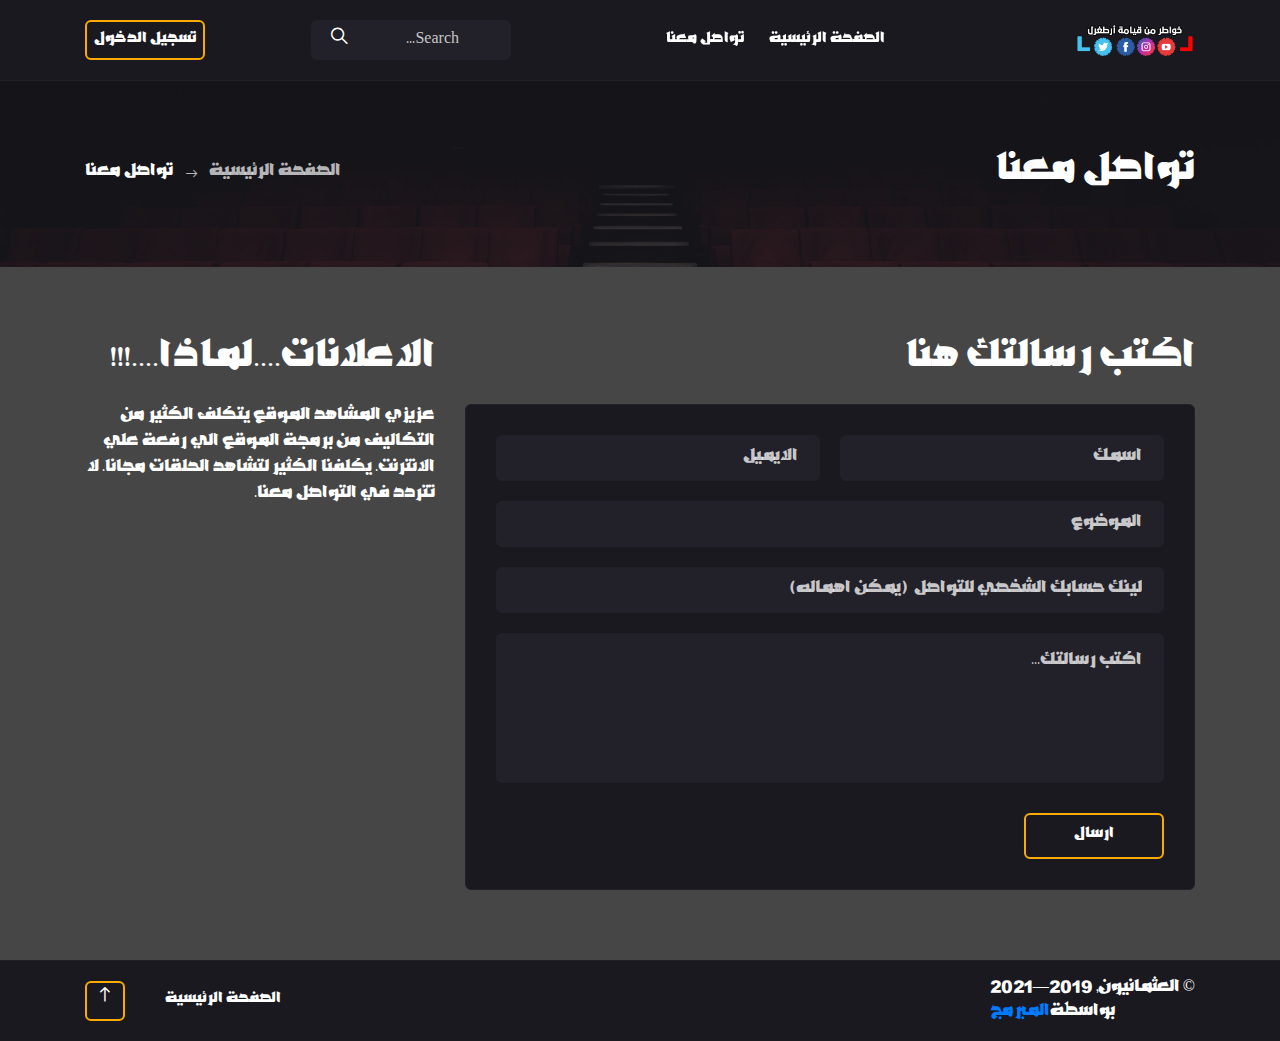
<file: contact-us/index.html>
<!DOCTYPE html>
<html lang="en" dir="rtl">

<!-- Mirrored from dmitryvolkov.me/demo/hotflix2.1/main/index.html by HTTrack Website Copier/3.x [XR&CO'2017], Wed, 25 Aug 2021 23:23:40 GMT -->

<!-- Mirrored from www.osmanlilarplus.com/contact-us/ by HTTrack Website Copier/3.x [XR&CO'2014], Fri, 15 Oct 2021 23:32:53 GMT -->
<!-- Added by HTTrack --><meta http-equiv="content-type" content="text/html;charset=utf-8" /><!-- /Added by HTTrack -->
<head>
	<meta name="description" content="العثمانيون:موقع مخصص لتغطية كامل حلقات المسلسلات العثمانية مثل  بربروس والمؤسس عثمان">
        <meta name="keywords">
	
<meta charset="utf-8">
<meta name="viewport" content="width=device-width, initial-scale=1, shrink-to-fit=no">

<!-- CSS -->
<link rel="stylesheet" href="../static/css/bootstrap-reboot.min.css">
<link rel="stylesheet" href="../static/css/bootstrap-grid.min.css">
<link rel="stylesheet" href="../static/css/owl.carousel.min.css">
<link rel="stylesheet" href="../static/css/jquery.mCustomScrollbar.min.css">
<link rel="stylesheet" href="../static/css/nouislider.min.css">
<link rel="stylesheet" href="../static/css/ionicons.min.css">
<link rel="stylesheet" href="../static/css/magnific-popup.css">
<link rel="stylesheet" href="../static/css/plyr.css">
<link rel="stylesheet" href="../static/css/photoswipe.css">
<link rel="stylesheet" href="../static/css/default-skin.css">
<link rel="stylesheet" href="../static/css/main.css">

	<!-- Favicons -->
<link rel="icon" type="image/png" href="../static/icon/favicon-32x32.jpg" sizes="32x32">
<link rel="apple-touch-icon" href="../static/icon/favicon-32x32.jpg">

<meta name="keywords" content="">
<meta name="author" content="Dmitry Volkov">

    <title>تواصل معنا</title>
</head>

<body class="body">
	
<!-- header -->
<header class="header">
    <div class="container">
        <div class="row">
            <div class="col-12">
                <div class="header__content">
                    <!-- header logo -->
                    <a href="../index.html" class="header__logo">
                        <img src="../static/img/logo.png" alt="العثمانيون">
                    </a>
                    <!-- end header logo -->
                    <!-- header nav -->
                    <ul class="header__nav">
                        <li class="header__nav-item">
                            <a href="../index.html" class="header__nav-link">الصفحة الرئيسية</a>
                        </li>
			<li class="header__nav-item mr-4">
                            <a href="index.html" class="header__nav-link">تواصل معنا</a>
                        </li>
                        <!-- dropdown -->
                        
                        <!-- end dropdown -->
                        
                    </ul>
                    <!-- end header nav -->

                    <!-- header auth -->
                    <div class="header__auth">
                        <form action="https://www.osmanlilarplus.com/search/" method="GET" class="header__search">
                            <input name="search" class="header__search-input" type="text" placeholder="Search...">
                            <button class="header__search-button" type="submit">
                                <i class="icon ion-ios-search"></i>
                            </button>
                            <button class="header__search-close" type="submit">
                                <i class="icon ion-md-close"></i>
                            </button>
                        </form>

                        <button class="header__search-btn" type="button">
                            <i class="icon ion-ios-search"></i>
                        </button>
                        
                        <a href="../accounts/login/index.html" class="header__sign-in">
                            <i class="icon ion-ios-log-in"></i>
                            <span>تسجيل الدخول</span>
                        </a>
                        
                    </div>
                    <!-- end header auth -->

                    <!-- header menu btn -->
                    <button class="header__btn" type="button">
                        <span></span>
                        <span></span>
                        <span></span>
                    </button>
                    <!-- end header menu btn -->
                </div>
            </div>
        </div>
    </div>
</header>
<!-- end header -->


    
    
<!-- page title -->
<section class="section section--first section--bg" data-bg="../static/img/section/section.jpg">
    <div class="container">
        <div class="row">
            <div class="col-12">
                <div class="section__wrap">
                    <!-- section title -->
                    <h2 class="section__title">تواصل معنا</h2>
                    <!-- end section title -->

                    <!-- breadcrumb -->
                    <ul class="breadcrumb">
                        <li class="breadcrumb__item"><a href="../index.html">الصفحة الرئيسية</a></li>
                        <li class="breadcrumb__item breadcrumb__item--active">تواصل معنا</li>
                    </ul>
                    <!-- end breadcrumb -->
                </div>
            </div>
        </div>
    </div>
</section>
<!-- end page title -->

<!-- contacts -->
<section class="section">
    <div class="container">
        <div class="row">
            <div class="col-12 col-md-7 col-xl-8">
                <div class="row">
                    <!-- section title -->
                    <div class="col-12">
                        <h2 class="section__title section__title--mb">اكتب رسالتك هنا</h2>
                    </div>
                    <!-- end section title -->

                    <div class="col-12">
                        <form method="POST" class="form form--contacts">
                            <input type="hidden" name="csrfmiddlewaretoken" value="GMOcz2TI4EoFSwCU6uONYzZHkMfVaLOZGDeMcr8jbPtzde6ocOFsxpMEgfE1P86z">
                            <div class="row row--form">
                                <div class="col-12 col-xl-6">
                                    <input type="text" name="name" maxlength="250" class="form__input" placeholder="اسمك" required id="id_name">
                                </div>
                                <div class="col-12 col-xl-6">
                                    <input type="email" name="email" maxlength="250" class="form__input" placeholder="الايميل" required id="id_email">
                                </div>
                                <div class="col-12">
                                    <input type="text" name="subject" maxlength="250" class="form__input" placeholder="الموضوع" required id="id_subject">
                                </div>
                                <div class="col-12">
                                    <input type="url" name="url" maxlength="200" class="form__input" placeholder="لينك حسابك الشخصي للتواصل  (يمكن اهماله)" id="id_url">
                                </div>
                                <div class="col-12">
                                    <textarea name="message" cols="40" rows="10" class="form__textarea" placeholder="اكتب رسالتك..." required id="id_message">
</textarea>
                                </div>
                                <div class="col-12">
                                    <button type="submit" class="form__btn">ارسال</button>
                                </div>
                            </div>
                        </form>
                    </div>
                </div>
            </div>
	   <div class="col-12 col-md-5 col-xl-4">
                <div class="row">
                    <!-- section title -->
                    <div class="col-12">
                        <h2 class="section__title section__title--mb">الاعلانات....لماذا....!!!؟</h2>
                    </div>
                    <!-- end section title -->

                    <div class="col-12">
                        <p class="section__text" style="text-align: right;">
                            عزيزي المشاهد الموقع يتكلف الكثير من التكاليف من برمجة الموقع الي رفعة علي الانترنت.
                            يكلفنا الكثير لتشاهد الحلقات مجانا.
                            لا تتردد في التواصل معنا.
                        </p>
                    </div>
                </div>
            </div>
        </div>
    </div>
</section>
<!-- end contacts -->


	
<!-- footer -->
<footer class="footer">
    <div class="container">
        <div class="row">
            <div class="col-12">
                <div class="footer__content">

                    <span class="footer__copyright" style="color: #fff;">© العثمانيون, 2019—2021 <br>بواسطة<a href="#" target="_blank">المبرمج</a></span>

                    <nav class="footer__nav">
                        <a href="../index.html">الصفحة الرئيسية</a>
                    </nav>

                    <button class="footer__back" type="button">
                        <i class="icon ion-ios-arrow-round-up"></i>
                    </button>
                </div>
            </div>
        </div>
    </div>
</footer>
<!-- end footer -->
    
<!-- JS -->
<script src="../static/js/jquery-3.5.1.min.js"></script>
<script src="../static/js/bootstrap.bundle.min.js"></script>
<script src="../static/js/owl.carousel.min.js"></script>
<script src="../static/js/jquery.magnific-popup.min.js"></script>
<script src="../static/js/jquery.mousewheel.min.js"></script>
<script src="../static/js/jquery.mCustomScrollbar.min.js"></script>
<script src="../static/js/wNumb.js"></script>
<script src="../static/js/nouislider.min.js"></script>
<script src="../static/js/plyr.min.js"></script>
<script src="../static/js/photoswipe.min.js"></script>
<script src="../static/js/photoswipe-ui-default.min.js"></script>
<script src="../static/js/main.js"></script>
    <script>
        
        $( document ).ready(function(){
            
        
            
        });
    </script>
</body>

<!-- Mirrored from dmitryvolkov.me/demo/hotflix2.1/main/index.html by HTTrack Website Copier/3.x [XR&CO'2017], Wed, 25 Aug 2021 23:25:51 GMT -->

<!-- Mirrored from www.osmanlilarplus.com/contact-us/ by HTTrack Website Copier/3.x [XR&CO'2014], Fri, 15 Oct 2021 23:32:54 GMT -->
</html>
</file>
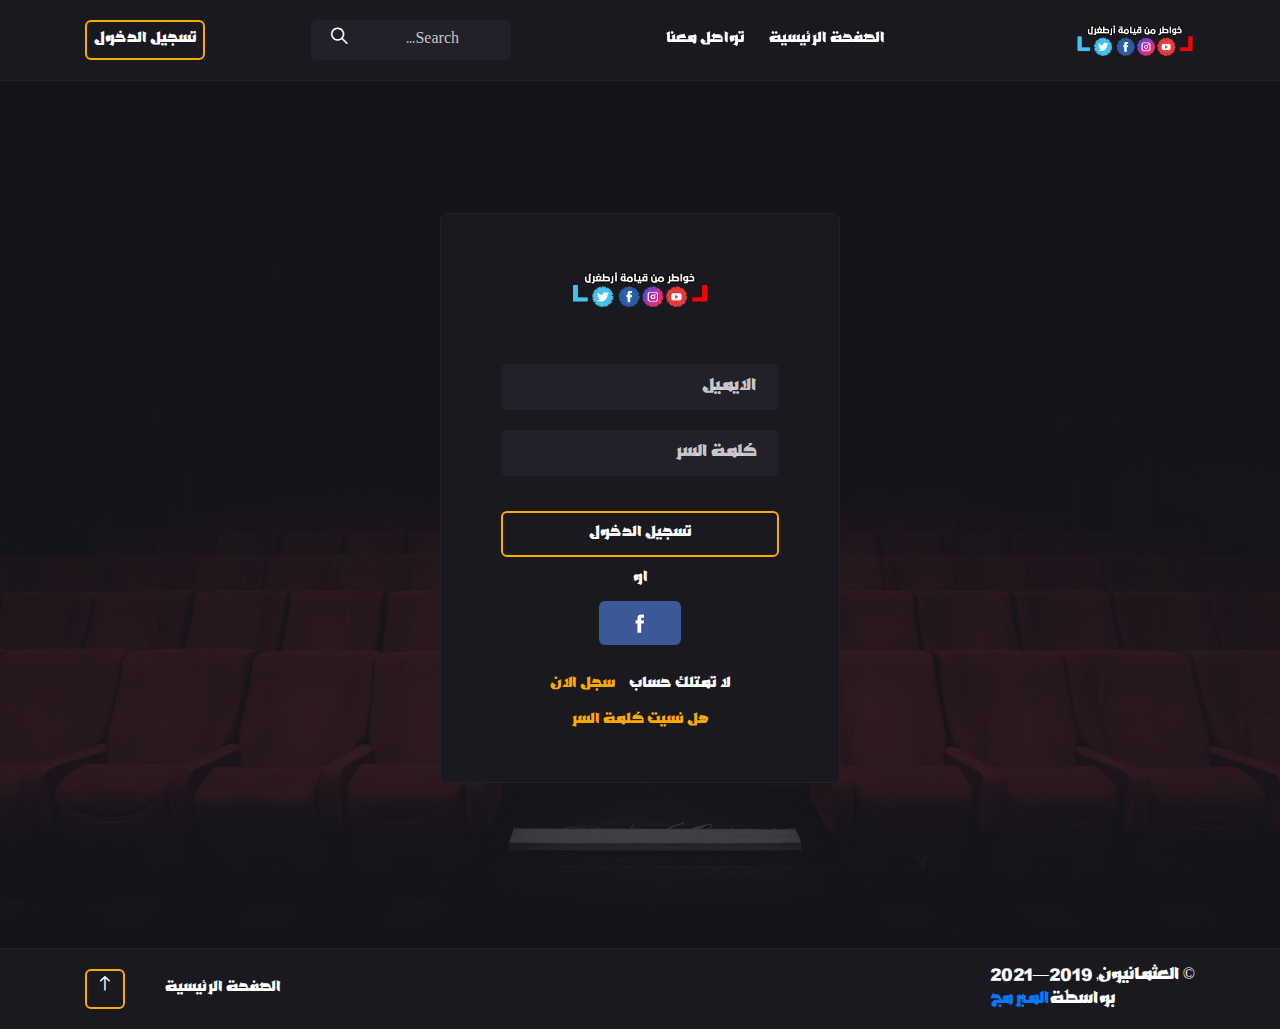
<file: accounts/login/index.html>
<!DOCTYPE html>
<html lang="en" dir="rtl">

<!-- Mirrored from dmitryvolkov.me/demo/hotflix2.1/main/index.html by HTTrack Website Copier/3.x [XR&CO'2017], Wed, 25 Aug 2021 23:23:40 GMT -->

<!-- Mirrored from www.osmanlilarplus.com/accounts/login/ by HTTrack Website Copier/3.x [XR&CO'2014], Fri, 15 Oct 2021 23:32:54 GMT -->
<!-- Added by HTTrack --><meta http-equiv="content-type" content="text/html;charset=utf-8" /><!-- /Added by HTTrack -->
<head>
	<meta name="description" content="العثمانيون:موقع مخصص لتغطية كامل حلقات المسلسلات العثمانية مثل  بربروس والمؤسس عثمان">
        <meta name="keywords">
	
<meta charset="utf-8">
<meta name="viewport" content="width=device-width, initial-scale=1, shrink-to-fit=no">

<!-- CSS -->
<link rel="stylesheet" href="../../static/css/bootstrap-reboot.min.css">
<link rel="stylesheet" href="../../static/css/bootstrap-grid.min.css">
<link rel="stylesheet" href="../../static/css/owl.carousel.min.css">
<link rel="stylesheet" href="../../static/css/jquery.mCustomScrollbar.min.css">
<link rel="stylesheet" href="../../static/css/nouislider.min.css">
<link rel="stylesheet" href="../../static/css/ionicons.min.css">
<link rel="stylesheet" href="../../static/css/magnific-popup.css">
<link rel="stylesheet" href="../../static/css/plyr.css">
<link rel="stylesheet" href="../../static/css/photoswipe.css">
<link rel="stylesheet" href="../../static/css/default-skin.css">
<link rel="stylesheet" href="../../static/css/main.css">

	<!-- Favicons -->
<link rel="icon" type="image/png" href="../../static/icon/favicon-32x32.jpg" sizes="32x32">
<link rel="apple-touch-icon" href="../../static/icon/favicon-32x32.jpg">

<meta name="keywords" content="">
<meta name="author" content="Dmitry Volkov">

    <title>Sign In</title>
</head>

<body class="body">
	
<!-- header -->
<header class="header">
    <div class="container">
        <div class="row">
            <div class="col-12">
                <div class="header__content">
                    <!-- header logo -->
                    <a href="../../index.html" class="header__logo">
                        <img src="../../static/img/logo.png" alt="العثمانيون">
                    </a>
                    <!-- end header logo -->
                    <!-- header nav -->
                    <ul class="header__nav">
                        <li class="header__nav-item">
                            <a href="../../index.html" class="header__nav-link">الصفحة الرئيسية</a>
                        </li>
			<li class="header__nav-item mr-4">
                            <a href="../../contact-us/index.html" class="header__nav-link">تواصل معنا</a>
                        </li>
                        <!-- dropdown -->
                        
                        <!-- end dropdown -->
                        
                    </ul>
                    <!-- end header nav -->

                    <!-- header auth -->
                    <div class="header__auth">
                        <form action="https://www.osmanlilarplus.com/search/" method="GET" class="header__search">
                            <input name="search" class="header__search-input" type="text" placeholder="Search...">
                            <button class="header__search-button" type="submit">
                                <i class="icon ion-ios-search"></i>
                            </button>
                            <button class="header__search-close" type="submit">
                                <i class="icon ion-md-close"></i>
                            </button>
                        </form>

                        <button class="header__search-btn" type="button">
                            <i class="icon ion-ios-search"></i>
                        </button>
                        
                        <a href="index.html" class="header__sign-in">
                            <i class="icon ion-ios-log-in"></i>
                            <span>تسجيل الدخول</span>
                        </a>
                        
                    </div>
                    <!-- end header auth -->

                    <!-- header menu btn -->
                    <button class="header__btn" type="button">
                        <span></span>
                        <span></span>
                        <span></span>
                    </button>
                    <!-- end header menu btn -->
                </div>
            </div>
        </div>
    </div>
</header>
<!-- end header -->


    
    
<div class="sign section--bg mt-5" data-bg="../../static/img/section/section.jpg">
    <div class="container">
        <div class="row">
            <div class="col-12">
                <div class="sign__content">
                    <!-- authorization form -->
                    <form method="POST" class="sign__form">
                        <input type="hidden" name="csrfmiddlewaretoken" value="0PvwpJ9fUtpSwwDwL9gsuidpk1CyXQGWn47fiB55qzUiuoxpGQkVqn4a0a4uX92C">
                        <a href="../../index.html" class="sign__logo">
                            <img src="../../static/img/logo.png" alt="العثمانيون">
                        </a>
                        
                        <div class="sign__group">
                            <input type="text" name="login" placeholder="الايميل" autocomplete="email" class="sign__input" required id="id_login">
                        </div>

                        <div class="sign__group">
                            <input type="password" name="password" placeholder="كلمة السر" autocomplete="current-password" class="sign__input" required id="id_password">
                        </div>
                        
                        <button class="sign__btn" type="submit">تسجيل الدخول</button>

                        <span class="sign__delimiter">او</span>
                        

<div id="fb-root"></div>
<script id="allauth-facebook-settings" type="application/json">
{"appId": "1674031252793524", "version": "v7.0", "sdkUrl": "//connect.facebook.net/en_US/sdk.js", "initParams": {"appId": "1674031252793524", "version": "v7.0"}, "loginOptions": {"scope": "email"}, "loginByTokenUrl": "https://www.osmanlilarplus.com/accounts/facebook/login/token/", "cancelUrl": "https://www.osmanlilarplus.com/accounts/social/login/cancelled/", "logoutUrl": "https://www.osmanlilarplus.com/accounts/logout/", "loginUrl": "https://www.osmanlilarplus.com/accounts/facebook/login/", "errorUrl": "https://www.osmanlilarplus.com/accounts/social/login/error/", "csrfToken": "IMMd5gh6oFRjhlPdBlRnrdh6wXv45wld51oWY8dWULmJfdJ6w2VQni8Rc6X05PHT"}
</script>
<script type="text/javascript" src="../../static/facebook/js/fbconnect.js"></script>

                        <div class="sign__social">
                            <a class="fb" href="javascript:allauth.facebook.login%28%27%27%2C%20%27authenticate%27%2C%20%27login%27%2C%20%27%27%29"><svg viewBox="0 0 9 17" fill="none" xmlns="http://www.w3.org/2000/svg"><path d="M5.56341 16.8197V8.65888H7.81615L8.11468 5.84663H5.56341L5.56724 4.43907C5.56724 3.70559 5.63693 3.31257 6.69042 3.31257H8.09873V0.5H5.84568C3.1394 0.5 2.18686 1.86425 2.18686 4.15848V5.84695H0.499939V8.6592H2.18686V16.8197H5.56341Z"/></svg></a>
                        </div>

                        <span class="sign__text">لا تمتلك حساب؟ <a href="../signup/index.html">سجل الان</a></span>

                        <span class="sign__text"><a href="../password/reset/index.html">هل نسيت كلمة السر</a></span>
                    </form>
                    <!-- end authorization form -->
                </div>
            </div>
        </div>
    </div>
</div>


	
<!-- footer -->
<footer class="footer">
    <div class="container">
        <div class="row">
            <div class="col-12">
                <div class="footer__content">

                    <span class="footer__copyright" style="color: #fff;">© العثمانيون, 2019—2021 <br>بواسطة<a href="#" target="_blank">المبرمج</a></span>

                    <nav class="footer__nav">
                        <a href="../../index.html">الصفحة الرئيسية</a>
                    </nav>

                    <button class="footer__back" type="button">
                        <i class="icon ion-ios-arrow-round-up"></i>
                    </button>
                </div>
            </div>
        </div>
    </div>
</footer>
<!-- end footer -->
    
<!-- JS -->
<script src="../../static/js/jquery-3.5.1.min.js"></script>
<script src="../../static/js/bootstrap.bundle.min.js"></script>
<script src="../../static/js/owl.carousel.min.js"></script>
<script src="../../static/js/jquery.magnific-popup.min.js"></script>
<script src="../../static/js/jquery.mousewheel.min.js"></script>
<script src="../../static/js/jquery.mCustomScrollbar.min.js"></script>
<script src="../../static/js/wNumb.js"></script>
<script src="../../static/js/nouislider.min.js"></script>
<script src="../../static/js/plyr.min.js"></script>
<script src="../../static/js/photoswipe.min.js"></script>
<script src="../../static/js/photoswipe-ui-default.min.js"></script>
<script src="../../static/js/main.js"></script>
    <script>
        
        $( document ).ready(function(){
            
        
            
        });
    </script>
</body>

<!-- Mirrored from dmitryvolkov.me/demo/hotflix2.1/main/index.html by HTTrack Website Copier/3.x [XR&CO'2017], Wed, 25 Aug 2021 23:25:51 GMT -->

<!-- Mirrored from www.osmanlilarplus.com/accounts/login/ by HTTrack Website Copier/3.x [XR&CO'2014], Fri, 15 Oct 2021 23:32:54 GMT -->
</html>
</file>
<file: static/css/plyr.css>
@keyframes plyr-progress{to{background-position:25px 0}}@keyframes plyr-popup{0%{opacity:.5;transform:translateY(10px)}to{opacity:1;transform:translateY(0)}}@keyframes plyr-fade-in{from{opacity:0}to{opacity:1}}.plyr{-moz-osx-font-smoothing:auto;-webkit-font-smoothing:subpixel-antialiased;direction:ltr;font-family:Avenir,"Avenir Next","Helvetica Neue","Segoe UI",Helvetica,Arial,sans-serif;font-variant-numeric:tabular-nums;font-weight:500;line-height:1.7;max-width:100%;min-width:200px;position:relative;text-shadow:none;transition:box-shadow .3s ease}.plyr audio,.plyr video{border-radius:inherit;height:auto;vertical-align:middle;width:100%}.plyr button{font:inherit;line-height:inherit;width:auto}.plyr:focus{outline:0}.plyr--full-ui{box-sizing:border-box}.plyr--full-ui *,.plyr--full-ui ::after,.plyr--full-ui ::before{box-sizing:inherit}.plyr--full-ui a,.plyr--full-ui button,.plyr--full-ui input,.plyr--full-ui label{touch-action:manipulation}.plyr__badge{background:#4a5764;border-radius:2px;color:#fff;font-size:9px;line-height:1;padding:3px 4px}.plyr--full-ui ::-webkit-media-text-track-container{display:none}.plyr__captions{animation:plyr-fade-in .3s ease;bottom:0;color:#fff;display:none;font-size:14px;left:0;padding:10px;position:absolute;text-align:center;transition:transform .4s ease-in-out;width:100%}.plyr__captions .plyr__caption{background:rgba(0,0,0,.8);border-radius:2px;-webkit-box-decoration-break:clone;box-decoration-break:clone;line-height:185%;padding:.2em .5em;white-space:pre-wrap}.plyr__captions .plyr__caption div{display:inline}.plyr__captions span:empty{display:none}@media (min-width:480px){.plyr__captions{font-size:16px;padding:20px}}@media (min-width:768px){.plyr__captions{font-size:18px}}.plyr--captions-active .plyr__captions{display:block}.plyr:not(.plyr--hide-controls) .plyr__controls:not(:empty)~.plyr__captions{transform:translateY(-40px)}.plyr__control{background:0 0;border:0;border-radius:3px;color:inherit;cursor:pointer;flex-shrink:0;overflow:visible;padding:7px;position:relative;transition:all .3s ease}.plyr__control svg{display:block;fill:currentColor;height:18px;pointer-events:none;width:18px}.plyr__control:focus{outline:0}.plyr__control.plyr__tab-focus{box-shadow:0 0 0 5px rgba(0,179,255,.5);outline:0}a.plyr__control{text-decoration:none}a.plyr__control::after,a.plyr__control::before{display:none}.plyr__control.plyr__control--pressed .icon--not-pressed,.plyr__control.plyr__control--pressed .label--not-pressed,.plyr__control:not(.plyr__control--pressed) .icon--pressed,.plyr__control:not(.plyr__control--pressed) .label--pressed{display:none}.plyr--audio .plyr__control.plyr__tab-focus,.plyr--audio .plyr__control:hover,.plyr--audio .plyr__control[aria-expanded=true]{background:#00b3ff;color:#fff}.plyr--video .plyr__control.plyr__tab-focus,.plyr--video .plyr__control:hover,.plyr--video .plyr__control[aria-expanded=true]{background:#00b3ff;color:#fff}.plyr__control--overlaid{background:rgba(0,179,255,.8);border:0;border-radius:100%;color:#fff;display:none;left:50%;padding:15px;position:absolute;top:50%;transform:translate(-50%,-50%);z-index:2}.plyr__control--overlaid svg{left:2px;position:relative}.plyr__control--overlaid:focus,.plyr__control--overlaid:hover{background:#00b3ff}.plyr--playing .plyr__control--overlaid{opacity:0;visibility:hidden}.plyr--full-ui.plyr--video .plyr__control--overlaid{display:block}.plyr--full-ui ::-webkit-media-controls{display:none}.plyr__controls{align-items:center;display:flex;justify-content:flex-end;text-align:center}.plyr__controls .plyr__progress__container{flex:1;min-width:0}.plyr__controls .plyr__controls__item{margin-left:2.5px}.plyr__controls .plyr__controls__item:first-child{margin-left:0;margin-right:auto}.plyr__controls .plyr__controls__item.plyr__progress__container{padding-left:2.5px}.plyr__controls .plyr__controls__item.plyr__time{padding:0 5px}.plyr__controls .plyr__controls__item.plyr__progress__container:first-child,.plyr__controls .plyr__controls__item.plyr__time+.plyr__time,.plyr__controls .plyr__controls__item.plyr__time:first-child{padding-left:0}.plyr__controls .plyr__controls__item.plyr__volume{padding-right:5px}.plyr__controls .plyr__controls__item.plyr__volume:first-child{padding-right:0}.plyr__controls:empty{display:none}.plyr--audio .plyr__controls{background:#fff;border-radius:inherit;color:#4a5764;padding:10px}.plyr--video .plyr__controls{background:linear-gradient(rgba(0,0,0,0),rgba(0,0,0,.7));border-bottom-left-radius:inherit;border-bottom-right-radius:inherit;bottom:0;color:#fff;left:0;padding:20px 5px 5px;position:absolute;right:0;transition:opacity .4s ease-in-out,transform .4s ease-in-out;z-index:3}@media (min-width:480px){.plyr--video .plyr__controls{padding:35px 10px 10px}}.plyr--video.plyr--hide-controls .plyr__controls{opacity:0;pointer-events:none;transform:translateY(100%)}.plyr [data-plyr=airplay],.plyr [data-plyr=captions],.plyr [data-plyr=fullscreen],.plyr [data-plyr=pip]{display:none}.plyr--airplay-supported [data-plyr=airplay],.plyr--captions-enabled [data-plyr=captions],.plyr--fullscreen-enabled [data-plyr=fullscreen],.plyr--pip-supported [data-plyr=pip]{display:inline-block}.plyr__menu{display:flex;position:relative}.plyr__menu .plyr__control svg{transition:transform .3s ease}.plyr__menu .plyr__control[aria-expanded=true] svg{transform:rotate(90deg)}.plyr__menu .plyr__control[aria-expanded=true] .plyr__tooltip{display:none}.plyr__menu__container{animation:plyr-popup .2s ease;background:rgba(255,255,255,.9);border-radius:4px;bottom:100%;box-shadow:0 1px 2px rgba(0,0,0,.15);color:#4a5764;font-size:16px;margin-bottom:10px;position:absolute;right:-3px;text-align:left;white-space:nowrap;z-index:3}.plyr__menu__container>div{overflow:hidden;transition:height .35s cubic-bezier(.4,0,.2,1),width .35s cubic-bezier(.4,0,.2,1)}.plyr__menu__container::after{border:4px solid transparent;border-top-color:rgba(255,255,255,.9);content:'';height:0;position:absolute;right:15px;top:100%;width:0}.plyr__menu__container [role=menu]{padding:7px}.plyr__menu__container [role=menuitem],.plyr__menu__container [role=menuitemradio]{margin-top:2px}.plyr__menu__container [role=menuitem]:first-child,.plyr__menu__container [role=menuitemradio]:first-child{margin-top:0}.plyr__menu__container .plyr__control{align-items:center;color:#4a5764;display:flex;font-size:14px;padding:4px 11px;-webkit-user-select:none;-moz-user-select:none;-ms-user-select:none;user-select:none;width:100%}.plyr__menu__container .plyr__control>span{align-items:inherit;display:flex;width:100%}.plyr__menu__container .plyr__control::after{border:4px solid transparent;content:'';position:absolute;top:50%;transform:translateY(-50%)}.plyr__menu__container .plyr__control--forward{padding-right:28px}.plyr__menu__container .plyr__control--forward::after{border-left-color:rgba(74,87,100,.8);right:5px}.plyr__menu__container .plyr__control--forward.plyr__tab-focus::after,.plyr__menu__container .plyr__control--forward:hover::after{border-left-color:currentColor}.plyr__menu__container .plyr__control--back{font-weight:500;margin:7px;margin-bottom:3px;padding-left:28px;position:relative;width:calc(100% - 14px)}.plyr__menu__container .plyr__control--back::after{border-right-color:rgba(74,87,100,.8);left:7px}.plyr__menu__container .plyr__control--back::before{background:#c1c9d1;box-shadow:0 1px 0 #fff;content:'';height:1px;left:0;margin-top:4px;overflow:hidden;position:absolute;right:0;top:100%}.plyr__menu__container .plyr__control--back.plyr__tab-focus::after,.plyr__menu__container .plyr__control--back:hover::after{border-right-color:currentColor}.plyr__menu__container .plyr__control[role=menuitemradio]{padding-left:7px}.plyr__menu__container .plyr__control[role=menuitemradio]::after,.plyr__menu__container .plyr__control[role=menuitemradio]::before{border-radius:100%}.plyr__menu__container .plyr__control[role=menuitemradio]::before{background:rgba(0,0,0,.1);content:'';display:block;flex-shrink:0;height:16px;margin-right:10px;transition:all .3s ease;width:16px}.plyr__menu__container .plyr__control[role=menuitemradio]::after{background:#fff;border:0;height:6px;left:12px;opacity:0;top:50%;transform:translateY(-50%) scale(0);transition:transform .3s ease,opacity .3s ease;width:6px}.plyr__menu__container .plyr__control[role=menuitemradio][aria-checked=true]::before{background:#00b3ff}.plyr__menu__container .plyr__control[role=menuitemradio][aria-checked=true]::after{opacity:1;transform:translateY(-50%) scale(1)}.plyr__menu__container .plyr__control[role=menuitemradio].plyr__tab-focus::before,.plyr__menu__container .plyr__control[role=menuitemradio]:hover::before{background:rgba(0,0,0,.1)}.plyr__menu__container .plyr__menu__value{align-items:center;display:flex;margin-left:auto;margin-right:-5px;overflow:hidden;padding-left:25px;pointer-events:none}.plyr--full-ui input[type=range]{-webkit-appearance:none;background:0 0;border:0;border-radius:26px;color:#00b3ff;display:block;height:19px;margin:0;padding:0;transition:box-shadow .3s ease;width:100%}.plyr--full-ui input[type=range]::-webkit-slider-runnable-track{background:0 0;border:0;border-radius:2.5px;height:5px;transition:box-shadow .3s ease;-webkit-user-select:none;user-select:none;background-image:linear-gradient(to right,currentColor var(--value,0),transparent var(--value,0))}.plyr--full-ui input[type=range]::-webkit-slider-thumb{background:#fff;border:0;border-radius:100%;box-shadow:0 1px 1px rgba(0,0,0,.15),0 0 0 1px rgba(35,41,47,.2);height:13px;position:relative;transition:all .2s ease;width:13px;-webkit-appearance:none;margin-top:-4px}.plyr--full-ui input[type=range]::-moz-range-track{background:0 0;border:0;border-radius:2.5px;height:5px;transition:box-shadow .3s ease;-moz-user-select:none;user-select:none}.plyr--full-ui input[type=range]::-moz-range-thumb{background:#fff;border:0;border-radius:100%;box-shadow:0 1px 1px rgba(0,0,0,.15),0 0 0 1px rgba(35,41,47,.2);height:13px;position:relative;transition:all .2s ease;width:13px}.plyr--full-ui input[type=range]::-moz-range-progress{background:currentColor;border-radius:2.5px;height:5px}.plyr--full-ui input[type=range]::-ms-track{background:0 0;border:0;border-radius:2.5px;height:5px;transition:box-shadow .3s ease;-ms-user-select:none;user-select:none;color:transparent}.plyr--full-ui input[type=range]::-ms-fill-upper{background:0 0;border:0;border-radius:2.5px;height:5px;transition:box-shadow .3s ease;-ms-user-select:none;user-select:none}.plyr--full-ui input[type=range]::-ms-fill-lower{background:0 0;border:0;border-radius:2.5px;height:5px;transition:box-shadow .3s ease;-ms-user-select:none;user-select:none;background:currentColor}.plyr--full-ui input[type=range]::-ms-thumb{background:#fff;border:0;border-radius:100%;box-shadow:0 1px 1px rgba(0,0,0,.15),0 0 0 1px rgba(35,41,47,.2);height:13px;position:relative;transition:all .2s ease;width:13px;margin-top:0}.plyr--full-ui input[type=range]::-ms-tooltip{display:none}.plyr--full-ui input[type=range]:focus{outline:0}.plyr--full-ui input[type=range]::-moz-focus-outer{border:0}.plyr--full-ui input[type=range].plyr__tab-focus::-webkit-slider-runnable-track{box-shadow:0 0 0 5px rgba(0,179,255,.5);outline:0}.plyr--full-ui input[type=range].plyr__tab-focus::-moz-range-track{box-shadow:0 0 0 5px rgba(0,179,255,.5);outline:0}.plyr--full-ui input[type=range].plyr__tab-focus::-ms-track{box-shadow:0 0 0 5px rgba(0,179,255,.5);outline:0}.plyr--full-ui.plyr--video input[type=range]::-webkit-slider-runnable-track{background-color:rgba(255,255,255,.25)}.plyr--full-ui.plyr--video input[type=range]::-moz-range-track{background-color:rgba(255,255,255,.25)}.plyr--full-ui.plyr--video input[type=range]::-ms-track{background-color:rgba(255,255,255,.25)}.plyr--full-ui.plyr--video input[type=range]:active::-webkit-slider-thumb{box-shadow:0 1px 1px rgba(0,0,0,.15),0 0 0 1px rgba(35,41,47,.2),0 0 0 3px rgba(255,255,255,.5)}.plyr--full-ui.plyr--video input[type=range]:active::-moz-range-thumb{box-shadow:0 1px 1px rgba(0,0,0,.15),0 0 0 1px rgba(35,41,47,.2),0 0 0 3px rgba(255,255,255,.5)}.plyr--full-ui.plyr--video input[type=range]:active::-ms-thumb{box-shadow:0 1px 1px rgba(0,0,0,.15),0 0 0 1px rgba(35,41,47,.2),0 0 0 3px rgba(255,255,255,.5)}.plyr--full-ui.plyr--audio input[type=range]::-webkit-slider-runnable-track{background-color:rgba(193,201,209,.66)}.plyr--full-ui.plyr--audio input[type=range]::-moz-range-track{background-color:rgba(193,201,209,.66)}.plyr--full-ui.plyr--audio input[type=range]::-ms-track{background-color:rgba(193,201,209,.66)}.plyr--full-ui.plyr--audio input[type=range]:active::-webkit-slider-thumb{box-shadow:0 1px 1px rgba(0,0,0,.15),0 0 0 1px rgba(35,41,47,.2),0 0 0 3px rgba(0,0,0,.1)}.plyr--full-ui.plyr--audio input[type=range]:active::-moz-range-thumb{box-shadow:0 1px 1px rgba(0,0,0,.15),0 0 0 1px rgba(35,41,47,.2),0 0 0 3px rgba(0,0,0,.1)}.plyr--full-ui.plyr--audio input[type=range]:active::-ms-thumb{box-shadow:0 1px 1px rgba(0,0,0,.15),0 0 0 1px rgba(35,41,47,.2),0 0 0 3px rgba(0,0,0,.1)}.plyr__poster{background-color:#000;background-position:50% 50%;background-repeat:no-repeat;background-size:contain;height:100%;left:0;opacity:0;position:absolute;top:0;transition:opacity .2s ease;width:100%;z-index:1}.plyr--stopped.plyr__poster-enabled .plyr__poster{opacity:1}.plyr__time{font-size:14px}.plyr__time+.plyr__time::before{content:'\2044';margin-right:10px}@media (max-width:767px){.plyr__time+.plyr__time{display:none}}.plyr--video .plyr__time{text-shadow:0 1px 1px rgba(0,0,0,.15)}.plyr__tooltip{background:rgba(255,255,255,.9);border-radius:3px;bottom:100%;box-shadow:0 1px 2px rgba(0,0,0,.15);color:#4a5764;font-size:14px;font-weight:500;left:50%;line-height:1.3;margin-bottom:10px;opacity:0;padding:5px 7.5px;pointer-events:none;position:absolute;transform:translate(-50%,10px) scale(.8);transform-origin:50% 100%;transition:transform .2s .1s ease,opacity .2s .1s ease;white-space:nowrap;z-index:2}.plyr__tooltip::before{border-left:4px solid transparent;border-right:4px solid transparent;border-top:4px solid rgba(255,255,255,.9);bottom:-4px;content:'';height:0;left:50%;position:absolute;transform:translateX(-50%);width:0;z-index:2}.plyr .plyr__control.plyr__tab-focus .plyr__tooltip,.plyr .plyr__control:hover .plyr__tooltip,.plyr__tooltip--visible{opacity:1;transform:translate(-50%,0) scale(1)}.plyr .plyr__control:hover .plyr__tooltip{z-index:3}.plyr__controls>.plyr__control:first-child .plyr__tooltip,.plyr__controls>.plyr__control:first-child+.plyr__control .plyr__tooltip{left:0;transform:translate(0,10px) scale(.8);transform-origin:0 100%}.plyr__controls>.plyr__control:first-child .plyr__tooltip::before,.plyr__controls>.plyr__control:first-child+.plyr__control .plyr__tooltip::before{left:16px}.plyr__controls>.plyr__control:last-child .plyr__tooltip{left:auto;right:0;transform:translate(0,10px) scale(.8);transform-origin:100% 100%}.plyr__controls>.plyr__control:last-child .plyr__tooltip::before{left:auto;right:16px;transform:translateX(50%)}.plyr__controls>.plyr__control:first-child .plyr__tooltip--visible,.plyr__controls>.plyr__control:first-child+.plyr__control .plyr__tooltip--visible,.plyr__controls>.plyr__control:first-child+.plyr__control.plyr__tab-focus .plyr__tooltip,.plyr__controls>.plyr__control:first-child+.plyr__control:hover .plyr__tooltip,.plyr__controls>.plyr__control:first-child.plyr__tab-focus .plyr__tooltip,.plyr__controls>.plyr__control:first-child:hover .plyr__tooltip,.plyr__controls>.plyr__control:last-child .plyr__tooltip--visible,.plyr__controls>.plyr__control:last-child.plyr__tab-focus .plyr__tooltip,.plyr__controls>.plyr__control:last-child:hover .plyr__tooltip{transform:translate(0,0) scale(1)}.plyr--video{background:#000;overflow:hidden}.plyr--video.plyr--menu-open{overflow:visible}.plyr__video-wrapper{background:#000;border-radius:inherit;overflow:hidden;position:relative;z-index:0}.plyr__video-embed,.plyr__video-wrapper--fixed-ratio{height:0;padding-bottom:56.25%}.plyr__video-embed iframe,.plyr__video-wrapper--fixed-ratio video{border:0;height:100%;left:0;position:absolute;top:0;-webkit-user-select:none;-moz-user-select:none;-ms-user-select:none;user-select:none;width:100%}.plyr--full-ui .plyr__video-embed>.plyr__video-embed__container{padding-bottom:240%;position:relative;transform:translateY(-38.28125%)}.plyr__progress{left:6.5px;margin-right:13px;position:relative}.plyr__progress input[type=range],.plyr__progress__buffer{margin-left:-6.5px;margin-right:-6.5px;width:calc(100% + 13px)}.plyr__progress input[type=range]{position:relative;z-index:2}.plyr__progress .plyr__tooltip{font-size:14px;left:0}.plyr__progress__buffer{-webkit-appearance:none;background:0 0;border:0;border-radius:100px;height:5px;left:0;margin-top:-2.5px;padding:0;position:absolute;top:50%}.plyr__progress__buffer::-webkit-progress-bar{background:0 0}.plyr__progress__buffer::-webkit-progress-value{background:currentColor;border-radius:100px;min-width:5px;transition:width .2s ease}.plyr__progress__buffer::-moz-progress-bar{background:currentColor;border-radius:100px;min-width:5px;transition:width .2s ease}.plyr__progress__buffer::-ms-fill{border-radius:100px;transition:width .2s ease}.plyr--video .plyr__progress__buffer{box-shadow:0 1px 1px rgba(0,0,0,.15);color:rgba(255,255,255,.25)}.plyr--audio .plyr__progress__buffer{color:rgba(193,201,209,.66)}.plyr--loading .plyr__progress__buffer{animation:plyr-progress 1s linear infinite;background-image:linear-gradient(-45deg,rgba(35,41,47,.6) 25%,transparent 25%,transparent 50%,rgba(35,41,47,.6) 50%,rgba(35,41,47,.6) 75%,transparent 75%,transparent);background-repeat:repeat-x;background-size:25px 25px;color:transparent}.plyr--video.plyr--loading .plyr__progress__buffer{background-color:rgba(255,255,255,.25)}.plyr--audio.plyr--loading .plyr__progress__buffer{background-color:rgba(193,201,209,.66)}.plyr__volume{align-items:center;display:flex;flex:1;position:relative}.plyr__volume input[type=range]{margin-left:5px;position:relative;z-index:2}@media (min-width:480px){.plyr__volume{max-width:90px}}@media (min-width:768px){.plyr__volume{max-width:110px}}.plyr--is-ios .plyr__volume{display:none!important}.plyr--is-ios.plyr--vimeo [data-plyr=mute]{display:none!important}.plyr:-webkit-full-screen{background:#000;border-radius:0!important;height:100%;margin:0;width:100%}.plyr:-ms-fullscreen{background:#000;border-radius:0!important;height:100%;margin:0;width:100%}.plyr:fullscreen{background:#000;border-radius:0!important;height:100%;margin:0;width:100%}.plyr:-webkit-full-screen video{height:100%}.plyr:-ms-fullscreen video{height:100%}.plyr:fullscreen video{height:100%}.plyr:-webkit-full-screen .plyr__video-wrapper{height:100%;position:static}.plyr:-ms-fullscreen .plyr__video-wrapper{height:100%;position:static}.plyr:fullscreen .plyr__video-wrapper{height:100%;position:static}.plyr:-webkit-full-screen.plyr--vimeo .plyr__video-wrapper{height:0;position:relative;top:50%;transform:translateY(-50%)}.plyr:-ms-fullscreen.plyr--vimeo .plyr__video-wrapper{height:0;position:relative;top:50%;transform:translateY(-50%)}.plyr:fullscreen.plyr--vimeo .plyr__video-wrapper{height:0;position:relative;top:50%;transform:translateY(-50%)}.plyr:-webkit-full-screen .plyr__control .icon--exit-fullscreen{display:block}.plyr:-ms-fullscreen .plyr__control .icon--exit-fullscreen{display:block}.plyr:fullscreen .plyr__control .icon--exit-fullscreen{display:block}.plyr:-webkit-full-screen .plyr__control .icon--exit-fullscreen+svg{display:none}.plyr:-ms-fullscreen .plyr__control .icon--exit-fullscreen+svg{display:none}.plyr:fullscreen .plyr__control .icon--exit-fullscreen+svg{display:none}.plyr:-webkit-full-screen.plyr--hide-controls{cursor:none}.plyr:-ms-fullscreen.plyr--hide-controls{cursor:none}.plyr:fullscreen.plyr--hide-controls{cursor:none}@media (min-width:1024px){.plyr:-webkit-full-screen .plyr__captions{font-size:21px}.plyr:-ms-fullscreen .plyr__captions{font-size:21px}.plyr:fullscreen .plyr__captions{font-size:21px}}.plyr:-webkit-full-screen{background:#000;border-radius:0!important;height:100%;margin:0;width:100%}.plyr:-webkit-full-screen video{height:100%}.plyr:-webkit-full-screen .plyr__video-wrapper{height:100%;position:static}.plyr:-webkit-full-screen.plyr--vimeo .plyr__video-wrapper{height:0;position:relative;top:50%;transform:translateY(-50%)}.plyr:-webkit-full-screen .plyr__control .icon--exit-fullscreen{display:block}.plyr:-webkit-full-screen .plyr__control .icon--exit-fullscreen+svg{display:none}.plyr:-webkit-full-screen.plyr--hide-controls{cursor:none}@media (min-width:1024px){.plyr:-webkit-full-screen .plyr__captions{font-size:21px}}.plyr:-moz-full-screen{background:#000;border-radius:0!important;height:100%;margin:0;width:100%}.plyr:-moz-full-screen video{height:100%}.plyr:-moz-full-screen .plyr__video-wrapper{height:100%;position:static}.plyr:-moz-full-screen.plyr--vimeo .plyr__video-wrapper{height:0;position:relative;top:50%;transform:translateY(-50%)}.plyr:-moz-full-screen .plyr__control .icon--exit-fullscreen{display:block}.plyr:-moz-full-screen .plyr__control .icon--exit-fullscreen+svg{display:none}.plyr:-moz-full-screen.plyr--hide-controls{cursor:none}@media (min-width:1024px){.plyr:-moz-full-screen .plyr__captions{font-size:21px}}.plyr:-ms-fullscreen{background:#000;border-radius:0!important;height:100%;margin:0;width:100%}.plyr:-ms-fullscreen video{height:100%}.plyr:-ms-fullscreen .plyr__video-wrapper{height:100%;position:static}.plyr:-ms-fullscreen.plyr--vimeo .plyr__video-wrapper{height:0;position:relative;top:50%;transform:translateY(-50%)}.plyr:-ms-fullscreen .plyr__control .icon--exit-fullscreen{display:block}.plyr:-ms-fullscreen .plyr__control .icon--exit-fullscreen+svg{display:none}.plyr:-ms-fullscreen.plyr--hide-controls{cursor:none}@media (min-width:1024px){.plyr:-ms-fullscreen .plyr__captions{font-size:21px}}.plyr--fullscreen-fallback{background:#000;border-radius:0!important;height:100%;margin:0;width:100%;bottom:0;left:0;position:fixed;right:0;top:0;z-index:10000000}.plyr--fullscreen-fallback video{height:100%}.plyr--fullscreen-fallback .plyr__video-wrapper{height:100%;position:static}.plyr--fullscreen-fallback.plyr--vimeo .plyr__video-wrapper{height:0;position:relative;top:50%;transform:translateY(-50%)}.plyr--fullscreen-fallback .plyr__control .icon--exit-fullscreen{display:block}.plyr--fullscreen-fallback .plyr__control .icon--exit-fullscreen+svg{display:none}.plyr--fullscreen-fallback.plyr--hide-controls{cursor:none}@media (min-width:1024px){.plyr--fullscreen-fallback .plyr__captions{font-size:21px}}.plyr__ads{border-radius:inherit;bottom:0;cursor:pointer;left:0;overflow:hidden;position:absolute;right:0;top:0;z-index:-1}.plyr__ads>div,.plyr__ads>div iframe{height:100%;position:absolute;width:100%}.plyr__ads::after{background:rgba(35,41,47,.8);border-radius:2px;bottom:10px;color:#fff;content:attr(data-badge-text);font-size:11px;padding:2px 6px;pointer-events:none;position:absolute;right:10px;z-index:3}.plyr__ads::after:empty{display:none}.plyr__cues{background:currentColor;display:block;height:5px;left:0;margin:-2.5px 0 0;opacity:.8;position:absolute;top:50%;width:3px;z-index:3}.plyr__preview-thumb{background-color:rgba(255,255,255,.9);border-radius:3px;bottom:100%;box-shadow:0 1px 2px rgba(0,0,0,.15);margin-bottom:10px;opacity:0;padding:3px;pointer-events:none;position:absolute;transform:translate(0,10px) scale(.8);transform-origin:50% 100%;transition:transform .2s .1s ease,opacity .2s .1s ease;z-index:2}.plyr__preview-thumb--is-shown{opacity:1;transform:translate(0,0) scale(1)}.plyr__preview-thumb::before{border-left:4px solid transparent;border-right:4px solid transparent;border-top:4px solid rgba(255,255,255,.9);bottom:-4px;content:'';height:0;left:50%;position:absolute;transform:translateX(-50%);width:0;z-index:2}.plyr__preview-thumb__image-container{background:#c1c9d1;border-radius:2px;overflow:hidden;position:relative;z-index:0}.plyr__preview-thumb__image-container img{height:100%;left:0;max-height:none;max-width:none;position:absolute;top:0;width:100%}.plyr__preview-thumb__time-container{bottom:6px;left:0;position:absolute;right:0;white-space:nowrap;z-index:3}.plyr__preview-thumb__time-container span{background-color:rgba(0,0,0,.55);border-radius:2px;color:#fff;font-size:14px;padding:3px 6px}.plyr__preview-scrubbing{bottom:0;filter:blur(1px);height:100%;left:0;margin:auto;opacity:0;overflow:hidden;position:absolute;right:0;top:0;transition:opacity .3s ease;width:100%;z-index:1}.plyr__preview-scrubbing--is-shown{opacity:1}.plyr__preview-scrubbing img{height:100%;left:0;max-height:none;max-width:none;object-fit:contain;position:absolute;top:0;width:100%}.plyr--no-transition{transition:none!important}.plyr__sr-only{clip:rect(1px,1px,1px,1px);overflow:hidden;border:0!important;height:1px!important;padding:0!important;position:absolute!important;width:1px!important}.plyr [hidden]{display:none!important}
</file>
<file: static/css/photoswipe.css>
/*! PhotoSwipe main CSS by Dmitry Semenov | photoswipe.com | MIT license */
/*
	Styles for basic PhotoSwipe functionality (sliding area, open/close transitions)
*/
/* pswp = photoswipe */
.pswp {
  display: none;
  position: absolute;
  width: 100%;
  height: 100%;
  left: 0;
  top: 0;
  overflow: hidden;
  -ms-touch-action: none;
  touch-action: none;
  z-index: 1500;
  -webkit-text-size-adjust: 100%;
  /* create separate layer, to avoid paint on window.onscroll in webkit/blink */
  -webkit-backface-visibility: hidden;
  outline: none; }
  .pswp * {
    -webkit-box-sizing: border-box;
            box-sizing: border-box; }
  .pswp img {
    max-width: none; }

/* style is added when JS option showHideOpacity is set to true */
.pswp--animate_opacity {
  /* 0.001, because opacity:0 doesn't trigger Paint action, which causes lag at start of transition */
  opacity: 0.001;
  will-change: opacity;
  /* for open/close transition */
  -webkit-transition: opacity 333ms cubic-bezier(0.4, 0, 0.22, 1);
          transition: opacity 333ms cubic-bezier(0.4, 0, 0.22, 1); }

.pswp--open {
  display: block; }

.pswp--zoom-allowed .pswp__img {
  /* autoprefixer: off */
  cursor: -webkit-zoom-in;
  cursor: -moz-zoom-in;
  cursor: zoom-in; }

.pswp--zoomed-in .pswp__img {
  /* autoprefixer: off */
  cursor: -webkit-grab;
  cursor: -moz-grab;
  cursor: grab; }

.pswp--dragging .pswp__img {
  /* autoprefixer: off */
  cursor: -webkit-grabbing;
  cursor: -moz-grabbing;
  cursor: grabbing; }

/*
	Background is added as a separate element.
	As animating opacity is much faster than animating rgba() background-color.
*/
.pswp__bg {
  position: absolute;
  left: 0;
  top: 0;
  width: 100%;
  height: 100%;
  background: #000;
  opacity: 0;
  -webkit-transform: translateZ(0);
          transform: translateZ(0);
  -webkit-backface-visibility: hidden;
  will-change: opacity; }

.pswp__scroll-wrap {
  position: absolute;
  left: 0;
  top: 0;
  width: 100%;
  height: 100%;
  overflow: hidden; }

.pswp__container,
.pswp__zoom-wrap {
  -ms-touch-action: none;
  touch-action: none;
  position: absolute;
  left: 0;
  right: 0;
  top: 0;
  bottom: 0; }

/* Prevent selection and tap highlights */
.pswp__container,
.pswp__img {
  -webkit-user-select: none;
  -moz-user-select: none;
  -ms-user-select: none;
      user-select: none;
  -webkit-tap-highlight-color: transparent;
  -webkit-touch-callout: none; }

.pswp__zoom-wrap {
  position: absolute;
  width: 100%;
  -webkit-transform-origin: left top;
  -ms-transform-origin: left top;
  transform-origin: left top;
  /* for open/close transition */
  -webkit-transition: -webkit-transform 333ms cubic-bezier(0.4, 0, 0.22, 1);
          transition: transform 333ms cubic-bezier(0.4, 0, 0.22, 1); }

.pswp__bg {
  will-change: opacity;
  /* for open/close transition */
  -webkit-transition: opacity 333ms cubic-bezier(0.4, 0, 0.22, 1);
          transition: opacity 333ms cubic-bezier(0.4, 0, 0.22, 1); }

.pswp--animated-in .pswp__bg,
.pswp--animated-in .pswp__zoom-wrap {
  -webkit-transition: none;
  transition: none; }

.pswp__container,
.pswp__zoom-wrap {
  -webkit-backface-visibility: hidden; }

.pswp__item {
  position: absolute;
  left: 0;
  right: 0;
  top: 0;
  bottom: 0;
  overflow: hidden; }

.pswp__img {
  position: absolute;
  width: auto;
  height: auto;
  top: 0;
  left: 0; }

/*
	stretched thumbnail or div placeholder element (see below)
	style is added to avoid flickering in webkit/blink when layers overlap
*/
.pswp__img--placeholder {
  -webkit-backface-visibility: hidden; }

/*
	div element that matches size of large image
	large image loads on top of it
*/
.pswp__img--placeholder--blank {
  background: #222; }

.pswp--ie .pswp__img {
  width: 100% !important;
  height: auto !important;
  left: 0;
  top: 0; }

/*
	Error message appears when image is not loaded
	(JS option errorMsg controls markup)
*/
.pswp__error-msg {
  position: absolute;
  left: 0;
  top: 50%;
  width: 100%;
  text-align: center;
  font-size: 14px;
  line-height: 16px;
  margin-top: -8px;
  color: #CCC; }

.pswp__error-msg a {
  color: #CCC;
  text-decoration: underline; }
</file>
<file: static/css/default-skin.css>
/*! PhotoSwipe Default UI CSS by Dmitry Semenov | photoswipe.com | MIT license */
/*

	Contents:

	1. Buttons
	2. Share modal and links
	3. Index indicator ("1 of X" counter)
	4. Caption
	5. Loading indicator
	6. Additional styles (root element, top bar, idle state, hidden state, etc.)

*/
/*
	
	1. Buttons

 */
/* <button> css reset */
.pswp__button {
  width: 44px;
  height: 44px;
  position: relative;
  background: none;
  cursor: pointer;
  overflow: visible;
  -webkit-appearance: none;
  display: block;
  border: 0;
  padding: 0;
  margin: 0;
  float: right;
  opacity: 0.75;
  -webkit-transition: opacity 0.2s;
          transition: opacity 0.2s;
  -webkit-box-shadow: none;
          box-shadow: none; }
  .pswp__button:focus, .pswp__button:hover {
    opacity: 1; }
  .pswp__button:active {
    outline: none;
    opacity: 0.9; }
  .pswp__button::-moz-focus-inner {
    padding: 0;
    border: 0; }

/* pswp__ui--over-close class it added when mouse is over element that should close gallery */
.pswp__ui--over-close .pswp__button--close {
  opacity: 1; }

.pswp__button,
.pswp__button--arrow--left:before,
.pswp__button--arrow--right:before {
  background: url(default-skin.html) 0 0 no-repeat;
  background-size: 264px 88px;
  width: 44px;
  height: 44px; }

@media (-webkit-min-device-pixel-ratio: 1.1), (-webkit-min-device-pixel-ratio: 1.09375), (min-resolution: 105dpi), (min-resolution: 1.1dppx) {
  /* Serve SVG sprite if browser supports SVG and resolution is more than 105dpi */
  .pswp--svg .pswp__button,
  .pswp--svg .pswp__button--arrow--left:before,
  .pswp--svg .pswp__button--arrow--right:before {
    background-image: url(default-skin-2.html); }
  .pswp--svg .pswp__button--arrow--left,
  .pswp--svg .pswp__button--arrow--right {
    background: none; } }

.pswp__button--close {
  background-position: 0 -44px; }

.pswp__button--share {
  background-position: -44px -44px; }

.pswp__button--fs {
  display: none; }

.pswp--supports-fs .pswp__button--fs {
  display: block; }

.pswp--fs .pswp__button--fs {
  background-position: -44px 0; }

.pswp__button--zoom {
  display: none;
  background-position: -88px 0; }

.pswp--zoom-allowed .pswp__button--zoom {
  display: block; }

.pswp--zoomed-in .pswp__button--zoom {
  background-position: -132px 0; }

/* no arrows on touch screens */
.pswp--touch .pswp__button--arrow--left,
.pswp--touch .pswp__button--arrow--right {
  visibility: hidden; }

/*
	Arrow buttons hit area
	(icon is added to :before pseudo-element)
*/
.pswp__button--arrow--left,
.pswp__button--arrow--right {
  background: none;
  top: 50%;
  margin-top: -50px;
  width: 70px;
  height: 100px;
  position: absolute; }

.pswp__button--arrow--left {
  left: 0; }

.pswp__button--arrow--right {
  right: 0; }

.pswp__button--arrow--left:before,
.pswp__button--arrow--right:before {
  content: '';
  top: 35px;
  background-color: rgba(0, 0, 0, 0.3);
  height: 30px;
  width: 32px;
  position: absolute; }

.pswp__button--arrow--left:before {
  left: 6px;
  background-position: -138px -44px; }

.pswp__button--arrow--right:before {
  right: 6px;
  background-position: -94px -44px; }

/*

	2. Share modal/popup and links

 */
.pswp__counter,
.pswp__share-modal {
  -webkit-user-select: none;
  -moz-user-select: none;
  -ms-user-select: none;
      user-select: none; }

.pswp__share-modal {
  display: block;
  background: rgba(0, 0, 0, 0.5);
  width: 100%;
  height: 100%;
  top: 0;
  left: 0;
  padding: 10px;
  position: absolute;
  z-index: 1600;
  opacity: 0;
  -webkit-transition: opacity 0.25s ease-out;
          transition: opacity 0.25s ease-out;
  -webkit-backface-visibility: hidden;
  will-change: opacity; }

.pswp__share-modal--hidden {
  display: none; }

.pswp__share-tooltip {
  z-index: 1620;
  position: absolute;
  background: #FFF;
  top: 56px;
  border-radius: 2px;
  display: block;
  width: auto;
  right: 44px;
  -webkit-box-shadow: 0 2px 5px rgba(0, 0, 0, 0.25);
          box-shadow: 0 2px 5px rgba(0, 0, 0, 0.25);
  -webkit-transform: translateY(6px);
      -ms-transform: translateY(6px);
          transform: translateY(6px);
  -webkit-transition: -webkit-transform 0.25s;
          transition: transform 0.25s;
  -webkit-backface-visibility: hidden;
  will-change: transform; }
  .pswp__share-tooltip a {
    display: block;
    padding: 8px 12px;
    color: #000;
    text-decoration: none;
    font-size: 14px;
    line-height: 18px; }
    .pswp__share-tooltip a:hover {
      text-decoration: none;
      color: #000; }
    .pswp__share-tooltip a:first-child {
      /* round corners on the first/last list item */
      border-radius: 2px 2px 0 0; }
    .pswp__share-tooltip a:last-child {
      border-radius: 0 0 2px 2px; }

.pswp__share-modal--fade-in {
  opacity: 1; }
  .pswp__share-modal--fade-in .pswp__share-tooltip {
    -webkit-transform: translateY(0);
        -ms-transform: translateY(0);
            transform: translateY(0); }

/* increase size of share links on touch devices */
.pswp--touch .pswp__share-tooltip a {
  padding: 16px 12px; }

a.pswp__share--facebook:before {
  content: '';
  display: block;
  width: 0;
  height: 0;
  position: absolute;
  top: -12px;
  right: 15px;
  border: 6px solid transparent;
  border-bottom-color: #FFF;
  -webkit-pointer-events: none;
  -moz-pointer-events: none;
  pointer-events: none; }

a.pswp__share--facebook:hover {
  background: #3E5C9A;
  color: #FFF; }
  a.pswp__share--facebook:hover:before {
    border-bottom-color: #3E5C9A; }

a.pswp__share--twitter:hover {
  background: #55ACEE;
  color: #FFF; }

a.pswp__share--pinterest:hover {
  background: #CCC;
  color: #CE272D; }

a.pswp__share--download:hover {
  background: #DDD; }

/*

	3. Index indicator ("1 of X" counter)

 */
.pswp__counter {
  position: absolute;
  left: 0;
  top: 0;
  height: 44px;
  font-size: 13px;
  line-height: 44px;
  color: #FFF;
  opacity: 0.75;
  padding: 0 10px; }

/*
	
	4. Caption

 */
.pswp__caption {
  position: absolute;
  left: 0;
  bottom: 0;
  width: 100%;
  min-height: 44px; }
  .pswp__caption small {
    font-size: 11px;
    color: #BBB; }

.pswp__caption__center {
  text-align: left;
  max-width: 420px;
  margin: 0 auto;
  font-size: 13px;
  padding: 10px;
  line-height: 20px;
  color: #CCC; }

.pswp__caption--empty {
  display: none; }

/* Fake caption element, used to calculate height of next/prev image */
.pswp__caption--fake {
  visibility: hidden; }

/*

	5. Loading indicator (preloader)

	You can play with it here - http://codepen.io/dimsemenov/pen/yyBWoR

 */
.pswp__preloader {
  width: 44px;
  height: 44px;
  position: absolute;
  top: 0;
  left: 50%;
  margin-left: -22px;
  opacity: 0;
  -webkit-transition: opacity 0.25s ease-out;
          transition: opacity 0.25s ease-out;
  will-change: opacity;
  direction: ltr; }

.pswp__preloader__icn {
  width: 20px;
  height: 20px;
  margin: 12px; }

.pswp__preloader--active {
  opacity: 1; }
  .pswp__preloader--active .pswp__preloader__icn {
    /* We use .gif in browsers that don't support CSS animation */
    background: url(preloader.html) 0 0 no-repeat; }

.pswp--css_animation .pswp__preloader--active {
  opacity: 1; }
  .pswp--css_animation .pswp__preloader--active .pswp__preloader__icn {
    -webkit-animation: clockwise 500ms linear infinite;
            animation: clockwise 500ms linear infinite; }
  .pswp--css_animation .pswp__preloader--active .pswp__preloader__donut {
    -webkit-animation: donut-rotate 1000ms cubic-bezier(0.4, 0, 0.22, 1) infinite;
            animation: donut-rotate 1000ms cubic-bezier(0.4, 0, 0.22, 1) infinite; }

.pswp--css_animation .pswp__preloader__icn {
  background: none;
  opacity: 0.75;
  width: 14px;
  height: 14px;
  position: absolute;
  left: 15px;
  top: 15px;
  margin: 0; }

.pswp--css_animation .pswp__preloader__cut {
  /* 
			The idea of animating inner circle is based on Polymer ("material") loading indicator 
			 by Keanu Lee https://blog.keanulee.com/2014/10/20/the-tale-of-three-spinners.html
		*/
  position: relative;
  width: 7px;
  height: 14px;
  overflow: hidden; }

.pswp--css_animation .pswp__preloader__donut {
  -webkit-box-sizing: border-box;
          box-sizing: border-box;
  width: 14px;
  height: 14px;
  border: 2px solid #FFF;
  border-radius: 50%;
  border-left-color: transparent;
  border-bottom-color: transparent;
  position: absolute;
  top: 0;
  left: 0;
  background: none;
  margin: 0; }

@media screen and (max-width: 1024px) {
  .pswp__preloader {
    position: relative;
    left: auto;
    top: auto;
    margin: 0;
    float: right; } }

@-webkit-keyframes clockwise {
  0% {
    -webkit-transform: rotate(0deg);
            transform: rotate(0deg); }
  100% {
    -webkit-transform: rotate(360deg);
            transform: rotate(360deg); } }

@keyframes clockwise {
  0% {
    -webkit-transform: rotate(0deg);
            transform: rotate(0deg); }
  100% {
    -webkit-transform: rotate(360deg);
            transform: rotate(360deg); } }

@-webkit-keyframes donut-rotate {
  0% {
    -webkit-transform: rotate(0);
            transform: rotate(0); }
  50% {
    -webkit-transform: rotate(-140deg);
            transform: rotate(-140deg); }
  100% {
    -webkit-transform: rotate(0);
            transform: rotate(0); } }

@keyframes donut-rotate {
  0% {
    -webkit-transform: rotate(0);
            transform: rotate(0); }
  50% {
    -webkit-transform: rotate(-140deg);
            transform: rotate(-140deg); }
  100% {
    -webkit-transform: rotate(0);
            transform: rotate(0); } }

/*
	
	6. Additional styles

 */
/* root element of UI */
.pswp__ui {
  -webkit-font-smoothing: auto;
  visibility: visible;
  opacity: 1;
  z-index: 1550; }

/* top black bar with buttons and "1 of X" indicator */
.pswp__top-bar {
  position: absolute;
  left: 0;
  top: 0;
  height: 44px;
  width: 100%; }

.pswp__caption,
.pswp__top-bar,
.pswp--has_mouse .pswp__button--arrow--left,
.pswp--has_mouse .pswp__button--arrow--right {
  -webkit-backface-visibility: hidden;
  will-change: opacity;
  -webkit-transition: opacity 333ms cubic-bezier(0.4, 0, 0.22, 1);
          transition: opacity 333ms cubic-bezier(0.4, 0, 0.22, 1); }

/* pswp--has_mouse class is added only when two subsequent mousemove events occur */
.pswp--has_mouse .pswp__button--arrow--left,
.pswp--has_mouse .pswp__button--arrow--right {
  visibility: visible; }

.pswp__top-bar,
.pswp__caption {
  background-color: rgba(0, 0, 0, 0.5); }

/* pswp__ui--fit class is added when main image "fits" between top bar and bottom bar (caption) */
.pswp__ui--fit .pswp__top-bar,
.pswp__ui--fit .pswp__caption {
  background-color: rgba(0, 0, 0, 0.3); }

/* pswp__ui--idle class is added when mouse isn't moving for several seconds (JS option timeToIdle) */
.pswp__ui--idle .pswp__top-bar {
  opacity: 0; }

.pswp__ui--idle .pswp__button--arrow--left,
.pswp__ui--idle .pswp__button--arrow--right {
  opacity: 0; }

/*
	pswp__ui--hidden class is added when controls are hidden
	e.g. when user taps to toggle visibility of controls
*/
.pswp__ui--hidden .pswp__top-bar,
.pswp__ui--hidden .pswp__caption,
.pswp__ui--hidden .pswp__button--arrow--left,
.pswp__ui--hidden .pswp__button--arrow--right {
  /* Force paint & create composition layer for controls. */
  opacity: 0.001; }

/* pswp__ui--one-slide class is added when there is just one item in gallery */
.pswp__ui--one-slide .pswp__button--arrow--left,
.pswp__ui--one-slide .pswp__button--arrow--right,
.pswp__ui--one-slide .pswp__counter {
  display: none; }

.pswp__element--disabled {
  display: none !important; }

.pswp--minimal--dark .pswp__top-bar {
  background: none; }
</file>
<file: static/css/main.css>
/*----------------------------------------
[Master Stylesheet]

Project:	HotFlix
Version:	2.1
Primary use:	HotFlix Template
----------------------------------------*/
/*----------------------------------------
[Table of contents]

1. Header
2. Home
3. Content
4. Section
5. Breadcrumb
6. Card
7. Catalog
8. Filter
9. Paginator
10. Profile
11. Stats
12. Dashbox
13. Price
14. Main
15. FAQ
16. Feature
17. How
18. Partners
19. Contacts
20. Form
21. Comments
22. Reviews
23.	Gallery
24. Footer
25. Sign
26. Page 404
27. Modal
28. Plyr customization
29. PhotoSwipe customization
30. mCustomScrollbar customization
----------------------------------------*/
/*==============================
	Fonts
==============================*/
@import url("https://fonts.googleapis.com/css?family=Source+Sans+Pro:300,400,600");
@font-face {
  font-family: osman-font;
  src: url("../fonts/panda-bold-italic.ttf");
}
/*==============================
	Common styles
==============================*/
html {
  -webkit-text-size-adjust: 100%;
  -ms-text-size-adjust: 100%;
}
html,
body {
  height: 100%;
}
body {
  font-family: osman-font;
  font-weight: 400;
  background-color: #464646;
  -webkit-font-smoothing: antialiased;
}
button {
  padding: 0;
  border: none;
  background-color: transparent;
  transition: 0.4s;
  cursor: pointer;
  transition-property: color, background-color, border-color, opacity;
}
button:focus {
  outline: none;
}
a {
  transition: 0.4s;
  transition-property: color, background-color, border-color, opacity;
}
a:hover,
a:active,
a:focus {
  outline: none;
  text-decoration: none;
}
input,
textarea,
select {
  padding: 0;
  margin: 0;
  border-radius: 0;
  -webkit-appearance: none;
  -moz-appearance: none;
  -ms-appearance: none;
  appearance: none;
  box-shadow: none;
  transition: 0.4s;
}
input:focus,
textarea:focus,
select:focus {
  outline: none;
}
select::-ms-expand {
  display: none;
}
ul {
  margin: 0;
  padding: 0;
  list-style: none;
}
::-moz-selection {
  background: #f9ab00;
  color: #fff;
  text-shadow: none;
}
::selection {
  background: #f9ab00;
  color: #fff;
  text-shadow: none;
}
::-webkit-input-placeholder {
  color: rgba(255,255,255,0.75);
  opacity: 1;
}
::-moz-placeholder {
  color: rgba(255,255,255,0.75);
  opacity: 1;
}
:-moz-placeholder {
  color: rgba(255,255,255,0.75);
  opacity: 1;
}
:-ms-input-placeholder {
  color: rgba(255,255,255,0.75);
  opacity: 1;
}
@media (min-width: 1440px) {
  .container {
    max-width: 1310px;
  }
}
.row--grid,
.row--form {
  margin-right: -10px;
  margin-left: -10px;
}
.row--grid .col-12,
.row--form .col-12,
.row--grid .col-6,
.row--form .col-6 {
  padding-right: 10px;
  padding-left: 10px;
}
@media (min-width: 768px) {
  .row--grid {
    margin-right: -15px;
    margin-left: -15px;
  }
  .row--grid .col-12,
  .row--grid .col-6 {
    padding-right: 15px;
    padding-left: 15px;
  }
}
.owl-carousel .owl-item img {
  width: auto;
  max-width: 100%;
}
.tab-content > .tab-pane {
  display: none;
}
.tab-content > .active {
  display: block;
}
.fade {
  transition: opacity 0.25s linear;
}
@media screen and (prefers-reduced-motion: reduce) {
  .fade {
    transition: none;
  }
}
.fade:not(.show) {
  opacity: 0;
}
.body:before {
  content: '';
  position: fixed;
  display: block;
  top: 0;
  right: 0;
  left: 0;
  bottom: 0;
  z-index: 99;
  background-color: rgba(65, 63, 75, 0.75);
  opacity: 0;
  pointer-events: none;
  transition: 0.4s ease;
}
.body--active:before {
  z-index: 99;
  opacity: 1;
  pointer-events: auto;
}
/*==============================
	Header
==============================*/
.header {
  display: block;
  position: fixed;
  top: 0;
  right: 0;
  width: 100%;
  background-color: #1a191f;
  z-index: 101;
  border-bottom: 1px solid #222028;
}
.header__logo {
  display: flex;
  flex-direction: row;
  justify-content: center;
  align-items: center;
  height: 70px;
  width: 80px;
}
.header__logo img {
  width: 100%;
  display: block;
}
.header__nav {
  display: flex;
  flex-direction: column;
  justify-content: flex-start;
  align-items: flex-start;
  position: fixed;
  top: 70px;
  right: 0;
  bottom: 0;
  background-color: #1a191f;
  z-index: 99;
  width: 300px;
  padding: 30px 30px 0;
  transform: translate3d(300px, 0, 0);
  transition: 0.4s ease;
  border-top: 2px solid #f9ab00;
}
.header__nav--active {
  transform: translate3d(0, 0, 0);
}
.header__nav-link {
  display: inline-flex;
  flex-direction: row;
  justify-content: flex-start;
  align-items: center;
  font-size: 14px;
  text-transform: uppercase;
  color: #fff;
}
.header__nav-link i {
  font-size: 8px;
  margin-right: 5px;
}
.header__nav-link:hover {
  color: #f9ab00;
}
.header__nav-link--more i {
  font-size: 20px;
}
.header__nav-link--active {
  color: #f9ab00;
}
.header__nav-item {
  width: 100%;
  display: block;
  margin-bottom: 20px;
  position: relative;
}
.header__nav-item:last-child {
  margin-bottom: 0;
}
.header__nav-item.show .header__nav-link {
  color: #f9ab00;
}
.header__dropdown {
  position: relative;
  display: block;
  width: 100%;
}
.header__dropdown-menu {
  position: absolute;
  background-color: #222028;
  padding: 15px 20px;
  display: flex;
  flex-direction: column;
  justify-content: flex-start;
  align-items: flex-start;
  width: 100%;
  min-width: 200px;
  z-index: -1;
  pointer-events: none;
  opacity: 0;
  transition: 0.4s ease;
  margin-top: 0;
  top: 100%;
  border-radius: 6px;
}
.header__dropdown-menu div {
  width: 100%;
}
.header__dropdown-menu li {
  padding: 0;
  margin-bottom: 15px;
  width: 100%;
  text-align: right;
}
.header__dropdown-menu li:last-child {
  margin-bottom: 0;
}
.header__dropdown-menu a {
  font-size: 16px;
  color: #fff;
  display: block;
  font-weight: 400;
}
.header__dropdown-menu a:hover {
  color: #f9ab00;
}
.header__dropdown-menu.scrollbar-dropdown {
  max-height: 260px;
}
.header__dropdown-menu.show {
  z-index: 1000;
  pointer-events: auto;
  opacity: 1;
  margin-top: 10px;
}
.header__content {
  display: flex;
  flex-direction: row;
  justify-content: space-between;
  align-items: center;
  height: 70px;
  position: relative;
}
.header__auth {
  display: flex;
  flex-direction: row;
  justify-content: flex-end;
  align-items: center;
  margin-left: 42px;
}
.header__sign-in {
  display: flex;
  flex-direction: row;
  justify-content: center;
  align-items: center;
  height: 40px;
  width: 40px;
  border-radius: 6px;
  margin-right: 20px;
  border: 2px solid #f9ab00;
}
.header__sign-in span {
  display: none;
}
.header__sign-in i {
  color: #fff;
  font-size: 22px;
}
.header__sign-in:hover {
  background-color: rgba(249,171,0,0.05);
}
.header__sign-in:hover span {
  color: #fff;
}
.header__btn {
  display: block;
  position: absolute;
  left: 0;
  top: 50%;
  margin-top: -22px;
  width: 22px;
  height: 40px;
}
.header__btn span {
  display: block;
  position: absolute;
  height: 2px;
  width: 22px;
  background: #000;
  opacity: 1;
  right: 0;
  transform: rotate(0deg);
  transition: 0.4s ease;
  top: 13px;
  background-color: #fff;
  border-radius: 2px;
}
.header__btn span:nth-child(2) {
  top: 21px;
}
.header__btn span:nth-child(3) {
  top: 29px;
}
.header__btn:hover span {
  background-color: #f9ab00;
}
.header__btn--active span {
  background-color: #f9ab00;
}
.header__btn--active span:nth-child(1) {
  top: 21px;
  transform: rotate(45deg);
}
.header__btn--active span:nth-child(2) {
  opacity: 0;
}
.header__btn--active span:nth-child(3) {
  top: 21px;
  transform: rotate(-45deg);
}
.header__lang {
  position: relative;
  margin-right: 20px;
}
.header__lang .header__dropdown-menu {
  min-width: 122px;
  margin-top: -10px;
}
.header__lang .header__dropdown-menu.show {
  margin-top: 0;
}
.header__lang .header__nav-link {
  height: 70px;
}
.header__lang.show .header__nav-link {
  color: #f9ab00;
}
.header__search-btn {
  display: flex;
  justify-content: center;
  align-items: center;
  height: 40px;
  color: #fff;
  font-size: 22px;
}
.header__search-btn:hover {
  color: #f9ab00;
}
.header__search {
  position: absolute;
  background-color: #1a191f;
  top: -70px;
  left: -15px;
  right: -15px;
  z-index: 1;
  display: flex;
  flex-direction: row;
  justify-content: flex-start;
  align-items: center;
  height: 70px;
  padding: 0 15px;
  pointer-events: none;
  transition: top 0.4s;
}
.header__search--active {
  top: 0;
  pointer-events: auto;
}
.header__search-input {
  width: calc(100% - 35px);
  height: 40px;
  border-radius: 6px;
  background-color: #222028;
  border: 2px solid transparent;
  font-size: 16px;
  color: #fff;
  padding: 0 50px 0 20px;
}
.header__search-input:focus {
  border-color: #f9ab00;
}
.header__search-button {
  position: absolute;
  height: 40px;
  color: #fff;
  font-size: 22px;
  top: 50%;
  margin-top: -20px;
  left: 75px;
}
.header__search-button:hover {
  color: #f9ab00;
}
.header__search-close {
  position: absolute;
  height: 40px;
  color: #fff;
  font-size: 22px;
  top: 50%;
  margin-top: -20px;
  left: 15px;
}
.header__search-close:hover {
  color: #f9ab00;
}
@media (min-width: 360px) {
  .header__logo {
    width: 110px;
  }
}
@media (min-width: 576px) {
  .header__sign-in,
  .header__lang {
    margin-right: 30px;
  }
  .header__auth {
    margin-left: 52px;
  }
  .header__lang .header__dropdown-menu {
    min-width: 140px;
  }
}
@media (min-width: 768px) {
  .header__content {
    height: 80px;
  }
  .header__logo {
    height: 80px;
    width: 120px;
  }
  .header__auth {
    margin-left: 52px;
  }
  .header__sign-in {
    height: 40px;
    width: 120px;
    margin-right: 30px;
  }
  .header__sign-in i {
    display: none;
  }
  .header__sign-in span {
    display: block;
    font-size: 14px;
    color: #fff;
    text-transform: uppercase;
    transition: color 0.4s;
  }
  .header__nav {
    top: 80px;
    width: 260px;
    transform: translate3d(260px, 0, 0);
  }
  .header__nav--active {
    transform: translate3d(0, 0, 0);
  }
  .header__lang .header__nav-link {
    height: 80px;
  }
}
@media (min-width: 1200px) {
  .header__sign-in {
    margin-right: 30px;
  }
  .header__auth {
    margin-left: 0;
  }
  .header__btn {
    display: none;
  }
  .header__nav {
    transform: translate3d(0, 0, 0);
    padding: 0;
    background-color: transparent;
    width: auto;
    flex-direction: row;
    align-items: center;
    position: relative;
    top: auto;
    left: auto;
    bottom: auto;
    margin-right: auto;
    box-shadow: none;
    border: none;
  }
  .header__nav-item {
    margin: 0 35px 0 0;
    width: auto;
  }
  .header__nav-item:last-child {
    margin: 0;
  }
  .header__nav-link {
    line-height: 80px;
  }
  .header__nav-link--active {
    color: #f9ab00;
    cursor: default;
    position: relative;
  }
  .header__nav-link--active:hover {
    color: #f9ab00;
  }
  .header__content {
    justify-content: flex-start;
  }
  .header__auth {
    margin-right: auto;
    justify-content: space-between;
    width: 426px;
  }
  .header__dropdown-menu {
    margin-top: -10px;
  }
  .header__dropdown-menu.show {
    margin-top: 0;
  }
  .header__lang {
    margin-right: 30px;
    margin-left: auto;
  }
  .header__search-btn {
    display: none;
  }
  .header__search-close {
    display: none;
  }
  .header__search {
    position: relative;
    opacity: 1;
    pointer-events: auto;
    padding: 0;
    top: auto;
    left: auto;
    right: auto;
    bottom: auto;
    background-color: transparent;
  }
  .header__search-input {
    width: 200px;
  }
  .header__search-button {
    left: 20px;
  }
}
@media (min-width: 1440px) {
  .header__auth {
    width: 494px;
  }
  .header__nav-item {
    margin: 0 45px 0 0;
  }
  .header__nav-item:last-child {
    margin: 0;
  }
  .header__search-input {
    width: 232px;
  }
}
/*==============================
	Home
==============================*/
.home {
  margin-top: 70px;
  position: relative;
  display: block;
  background-color: #1a191f;
  padding: 50px 0;
  overflow: hidden;
}
.home .container {
  position: relative;
  z-index: 2;
}
.home__bg {
  position: absolute;
  top: 0;
  right: 0;
  left: 0;
  bottom: 0;
  z-index: 1;
}
.home__cover {
  opacity: 0.1;
}
.home__title {
  color: #fff;
  text-transform: uppercase;
  font-weight: 300;
  font-size: 32px;
  line-height: 42px;
  margin: 0;
  padding-left: 70px;
  text-align: right;
}
.home__title b {
  font-weight: 600;
}
.home__carousel .card {
  margin-top: 25px;
  margin-bottom: 0;
}
.home__nav {
  font-size: 36px;
  color: #fff;
  opacity: 0.7;
  position: absolute;
  top: 50%;
  height: 24px;
  margin-top: -12px;
  left: 15px;
  display: flex;
  flex-direction: row;
  justify-content: center;
  align-items: center;
  z-index: 2;
  transition: 0.4s ease;
}
.home__nav--prev {
  left: 55px;
}
.home__nav:hover {
  opacity: 1;
}
.home--bg:before {
  content: '';
  z-index: 1;
  position: absolute;
  top: 0;
  left: 0;
  bottom: 0;
  right: 0;
  display: block;
  background: url("../img/home/home__bg.html") no-repeat center/cover;
  opacity: 0.1;
}
@media (min-width: 768px) {
  .home {
    margin-top: 80px;
    padding: 70px 0;
  }
  .home__title {
    font-size: 36px;
  }
  .home__carousel .card {
    margin-top: 40px;
  }
}
@media (min-width: 1200px) {
  .home__title {
    font-size: 40px;
  }
}
/*==============================
	Content
==============================*/
.content {
  padding: 0 0 30px;
}
.content--profile {
  padding-bottom: 50px;
}
.content__head {
  background-color: #1a191f;
  margin-bottom: 20px;
  padding: 20px 0;
  position: relative;
  border-bottom: 1px solid #222028;
}
.content__title {
  color: #fff;
  font-weight: 400;
  font-size: 30px;
  line-height: 100%;
  margin-bottom: 20px;
  text-align: right;
}
.content__tabs {
  display: none;
}
.content__mobile-tabs {
  position: relative;
}
.content__mobile-tabs-btn {
  display: flex;
  flex-direction: row;
  justify-content: flex-start;
  align-items: center;
  cursor: pointer;
  height: 20px;
}
.content__mobile-tabs-btn input {
  display: block;
  position: relative;
  width: auto;
  background-color: transparent;
  border: none;
  font-size: 14px;
  text-transform: uppercase;
  color: #fff;
  cursor: pointer;
  height: 20px;
  margin-left: 10px;
}
.content__mobile-tabs-btn span {
  position: relative;
  width: 16px;
  height: 16px;
  display: block;
  margin-top: 1px;
}
.content__mobile-tabs-btn span:before,
.content__mobile-tabs-btn span:after {
  content: '';
  position: absolute;
  display: block;
  width: 16px;
  height: 2px;
  background-color: #fff;
  border-radius: 2px;
  right: 0;
  top: 50%;
  transition: 0.4s ease;
  margin-top: -5px;
}
.content__mobile-tabs-btn span:after {
  margin-top: 2px;
  width: 10px;
}
.content__mobile-tabs-btn[aria-expanded="true"] span:before {
  background-color: #f9ab00;
  transform: rotate(45deg);
  margin-top: -1px;
}
.content__mobile-tabs-btn[aria-expanded="true"] span:after {
  background-color: #f9ab00;
  margin-top: -1px;
  width: 16px;
  transform: rotate(-45deg);
}
.content__mobile-tabs-btn:hover span:before,
.content__mobile-tabs-btn:hover span:after {
  background-color: #f9ab00;
}
.content__mobile-tabs-menu {
  position: absolute;
  background-color: #222028;
  top: 100%;
  right: 0;
  margin-top: 0;
  min-width: 200px;
  padding: 20px;
  display: block;
  transition: 0.4s ease;
  z-index: 100;
  pointer-events: none;
  opacity: 0;
  max-height: 200px;
  border-radius: 6px;
}
.content__mobile-tabs-menu li {
  display: block;
  font-size: 14px;
  color: #fff;
  position: relative;
  text-transform: uppercase;
  cursor: pointer;
  transition: 0.4s ease;
  margin-bottom: 15px;
}
.content__mobile-tabs-menu li:last-child {
  margin-bottom: 0;
}
.content__mobile-tabs-menu li:hover {
  color: #f9ab00;
}
.content__mobile-tabs-menu a {
  color: #fff;
}
.content__mobile-tabs-menu a:hover {
  color: #f9ab00;
}
.content__mobile-tabs-menu.show {
  pointer-events: auto;
  opacity: 1;
  margin-top: 10px;
}
@media (min-width: 768px) {
  .content {
    padding: 0 0 40px;
  }
  .content--profile {
    padding-bottom: 70px;
  }
  .content__title {
    font-size: 34px;
    margin-bottom: 10px;
  }
  .content__head {
    margin-bottom: 30px;
    padding: 30px 0 0;
  }
  .content__tabs {
    display: flex;
    flex-direction: row;
    justify-content: flex-start;
    align-items: center;
    overflow: hidden;
  }
  .content__tabs li {
    margin-left: 40px;
  }
  .content__tabs li:last-child {
    margin-left: 0;
  }
  .content__tabs a {
    display: flex;
    flex-direction: row;
    justify-content: flex-start;
    align-items: center;
    height: 54px;
    color: #fff;
    position: relative;
    text-transform: uppercase;
    font-size: 14px;
  }
  .content__tabs a:hover {
    color: #f9ab00;
  }
  .content__tabs a:before {
    content: '';
    position: absolute;
    bottom: 0;
    right: 0;
    left: 0;
    height: 2px;
    display: block;
    background-color: #f9ab00;
    transition: 0.4s ease;
    transform: translateY(2px);
    opacity: 0;
    border-radius: 2px 2px 0 0;
  }
  .content__tabs a.active {
    color: #f9ab00;
  }
  .content__tabs a.active:before {
    opacity: 1;
    transform: translateY(0);
  }
  .content__tabs--profile a {
    height: 80px;
  }
  .content__mobile-tabs {
    display: none;
  }
}
@media (min-width: 1200px) {
  .content__title {
    font-size: 36px;
  }
  .content__tabs li {
    margin-left: 35px;
  }
  .content__tabs li:last-child {
    margin-left: 0;
  }
}
@media (min-width: 1440px) {
  .content__tabs li {
    margin-left: 40px;
  }
  .content__tabs li:last-child {
    margin-left: 0;
  }
}
/*==============================
	Section
==============================*/
.section {
  padding: 50px 0;
  position: relative;
}
.section__title-wrap {
  position: relative;
  margin-bottom: 20px;
}
.section__title {
  color: #fff;
  font-weight: 400;
  font-size: 30px;
  line-height: 130%;
  margin-bottom: 20px;
  text-align: right;
}
.section__title b {
  font-weight: 600;
}
.section__title--mb0 {
  margin-bottom: 0;
}
.section__text {
  color: #fff;
  font-size: 16px;
  line-height: 26px;
  margin-bottom: 20px;
}
.section__text:last-child {
  margin-bottom: 0;
}
.section__text b {
  font-weight: 600;
  color: #fff;
}
.section__text a {
  color: #f9ab00;
}
.section__text a:hover {
  color: #f9ab00;
  text-decoration: underline;
}
.section__list ol {
  padding-right: 0;
  list-style: none;
  counter-reset: li;
  margin-bottom: 0;
}
.section__list ol ol {
  padding-right: 15px;
  margin-top: 10px;
}
.section__list ol ol ol {
  margin-top: 10px;
  margin-bottom: 10px;
}
.section__list ol ol ol li {
  margin-top: 5px;
}
.section__list ol h4 {
  font-size: 16px;
  font-weight: 600;
  color: #fff;
  display: inline-block;
  margin-bottom: 0;
  margin-top: 20px;
}
.section__list ol li {
  font-size: 16px;
  line-height: 26px;
  color: #fff;
  position: relative;
}
.section__list ol li b {
  font-weight: 600;
  color: #fff;
}
.section__list ol li a {
  color: #f9ab00;
}
.section__list ol li a:hover {
  color: #f9ab00;
  text-decoration: underline;
}
.section__list ol li:last-child {
  margin-bottom: 0;
}
.section__list ol li:before {
  counter-increment: li;
  content: counters(li, ".") ". ";
}
.section__nav-wrap {
  display: flex;
  flex-direction: row;
  justify-content: flex-end;
  align-items: center;
  width: 100%;
}
.section__view {
  display: flex;
  flex-direction: row;
  justify-content: center;
  align-items: center;
  width: 70px;
  height: 30px;
  color: #fff;
  border-radius: 6px;
  background-color: #222028;
  font-size: 14px;
  margin-left: auto;
}
.section__view:hover {
  color: #f9ab00;
}
.section__nav {
  display: flex;
  flex-direction: row;
  justify-content: center;
  align-items: center;
  width: 30px;
  height: 30px;
  color: #fff;
  border-radius: 6px;
  background-color: #222028;
  font-size: 16px;
}
.section__nav--prev {
  margin-left: 20px;
}
.section__nav:hover {
  color: #f9ab00;
}
.section__carousel .card {
  margin-bottom: 0;
}
.section__wrap {
  display: flex;
  flex-direction: column;
  justify-content: flex-start;
  align-items: flex-start;
}
.section--first {
  margin-top: 70px;
}
.section--first .section__title {
  margin-bottom: 0;
}
.section--details {
  margin-top: 70px;
  border-bottom: 1px solid #222028;
}
.section--border {
  border-top: 1px solid #222028;
}
.section--blue {
  background-color: #222028;
}
.section--top {
  padding-top: 20px;
}
@media (min-width: 768px) {
  .section {
    padding: 70px 0;
  }
  .section__title-wrap {
    margin-bottom: 30px;
    display: flex;
    flex-direction: row;
    justify-content: space-between;
    align-items: center;
  }
  .section__title {
    font-size: 34px;
    margin-bottom: 0;
  }
  .section__title--mb {
    margin-bottom: 20px;
  }
  .section__title--sidebar {
    margin-bottom: 30px;
  }
  .section__wrap {
    flex-direction: row;
    justify-content: space-between;
    align-items: center;
  }
  .section__nav-wrap {
    width: auto;
  }
  .section__view {
    margin-left: 30px;
  }
  .section--first,
  .section--details {
    margin-top: 80px;
  }
  .section--top {
    padding-top: 40px;
  }
}
@media (min-width: 1200px) {
  .section__title {
    font-size: 36px;
  }
}
/*==============================
	Breadcrumb
==============================*/
.breadcrumb {
  display: flex;
  flex-direction: row;
  justify-content: flex-start;
  align-items: center;
  margin-top: 10px;
}
.breadcrumb__item {
  font-size: 16px;
  color: #fff;
  transition: 0.4s ease;
  position: relative;
  margin-left: 36px;
}
.breadcrumb__item:before {
  content: '\f119';
  position: absolute;
  font-family: "Ionicons";
  color: rgba(255,255,255,0.7);
  right: 100%;
  top: 0;
  font-size: 20px;
  line-height: 26px;
  margin-right: 12px;
}
.breadcrumb__item:hover {
  color: #fff;
}
.breadcrumb__item--active {
  cursor: default;
  margin-left: 0;
}
.breadcrumb__item--active:before {
  display: none;
}
.breadcrumb__item--active:hover {
  color: #fff;
}
.breadcrumb a {
  color: rgba(255,255,255,0.7);
}
.breadcrumb a:hover {
  color: #f9ab00;
}
@media (min-width: 768px) {
  .breadcrumb {
    margin-top: 0;
  }
}
/*==============================
	Card
==============================*/
.card {
  display: flex;
  flex-direction: column;
  justify-content: flex-start;
  align-items: flex-start;
  width: 100%;
  position: relative;
  margin-bottom: 20px;
}
.card__cover {
  display: flex;
  flex-direction: row;
  justify-content: center;
  align-items: center;
  position: relative;
  border-radius: 6px;
  overflow: hidden;
  background-color: #222028;
}
.card__cover img {
  width: 100%;
  transition: opacity 0.5s;
}
.card__cover:hover img {
  opacity: 0.4;
}
.card__cover:hover .card__play {
  opacity: 1;
  transform: scale(1);
}
.card__play {
  position: absolute;
  display: flex;
  flex-direction: row;
  justify-content: center;
  align-items: center;
  width: 60px;
  height: 60px;
  background-color: rgba(255,255,255,0.2);
  border-radius: 50%;
  top: 50%;
  right: 30%;
  margin: -30px 0 0 -30px;
  z-index: 3;
  font-size: 30px;
  color: #f9ab00;
  transition: 0.5s;
  transform: scale(0.9);
  transition-property: opacity, background-color, color, border-color, transform;
  opacity: 0;
  border: 6px solid rgba(255,255,255,0.15);
}
.card__play i {
  position: relative;
  display: flex;
  flex-direction: row;
  justify-content: center;
  align-items: center;
  width: 100%;
  height: 100%;
  border-radius: 50%;
  background-color: #fff;
  padding: 1px 0 0 4px;
}
.card__play:hover {
  border-color: rgba(249,171,0,0.5);
  color: #f9ab00;
}
.card__content {
  position: relative;
  display: block;
  margin-top: 10px;
  width: 100%;
}
.card__title {
  font-size: 18px;
  line-height: 30px;
  font-weight: 400;
  color: #fff;
  margin: 0;
  overflow: hidden;
  white-space: nowrap;
  -o-text-overflow: ellipsis;
  text-overflow: ellipsis;
  word-wrap: break-word;
  text-align: right;
}
.card__title a {
  color: #fff;
}
.card__title a:hover {
  color: #f9ab00;
}
.card__category {
  display: flex;
  flex-direction: row;
  justify-content: flex-start;
  align-items: start;
  flex-wrap: wrap;
}
.card__category a {
  font-size: 14px;
  position: relative;
  color: #f9ab00;
  margin-left: 10px;
  opacity: 0.8;
}
.card__category a:after {
  content: ',';
  position: absolute;
  display: block;
  right: 100%;
  top: 0;
  color: #f9ab00;
}
.card__category a:last-child {
  margin-left: 0;
}
.card__category a:last-child:after {
  display: none;
}
.card__category a:hover {
  opacity: 1;
}
.card__rate {
  font-size: 14px;
  font-weight: 600;
  color: #fff;
  position: absolute;
  z-index: 3;
  display: flex;
  flex-direction: row;
  justify-content: center;
  align-items: center;
  width: 36px;
  height: 36px;
  top: 15px;
  right: 15px;
  background-color: rgba(26,25,31,0.6);
  border: 2px solid transparent;
  border-radius: 50%;
}
.card__rate--green {
  border-color: #29b474;
}
.card__rate--yellow {
  border-color: #ffc312;
}
.card__rate--red {
  border-color: #eb5757;
}
.card__meta {
  display: block;
  font-size: 16px;
  line-height: 26px;
  color: #fff;
}
.card__meta span {
  color: #fff;
  margin-left: 10px;
}
.card__meta li {
  display: flex;
  flex-direction: row;
  justify-content: flex-start;
  align-items: start;
  flex-wrap: wrap;
  width: 100%;
}
.card__meta li:last-child {
  margin-bottom: 0;
}
.card__meta a {
  font-size: 16px;
  position: relative;
  color: #f9ab00;
  margin-left: 8px;
  opacity: 0.8;
}
.card__meta a:after {
  content: ',';
  position: absolute;
  display: block;
  right: 100%;
  top: 0;
  color: #f9ab00;
}
.card__meta a:last-child {
  margin-left: 0;
}
.card__meta a:last-child:after {
  display: none;
}
.card__meta a:hover {
  opacity: 1;
}
.card__description {
  display: block;
  margin-top: 20px;
  font-size: 16px;
  line-height: 26px;
  color: #fff;
  max-height: 200px;
  overflow: hidden;
  border-radius: 6px;
  background-color: #222028;
  padding: 15px 30px 15px 20px;
}
.card__trailer {
  display: flex;
  flex-direction: row;
  justify-content: center;
  align-items: center;
  height: 46px;
  width: 100%;
  max-width: 250px;
  border-radius: 6px;
  background-color: transparent;
  font-size: 14px;
  color: #fff;
  text-transform: uppercase;
  border: 2px solid #f9ab00;
  margin-top: 20px;
}
.card__trailer i {
  font-size: 22px;
  margin-left: 15px;
  transition: color 0.4s;
}
.card__trailer:hover {
  color: #fff;
  background-color: rgba(249,171,0,0.05);
}
.card__trailer:hover i {
  color: #f9ab00;
}
.card--details {
  margin-bottom: 20px;
}
.card--details .card__cover {
  max-width: 250px;
}
.card--details .card__cover:hover img {
  opacity: 1;
}
.card--details .card__cover:hover:before {
  opacity: 0;
}
.card--details .card__content {
  margin-top: 20px;
}
@media (min-width: 576px) {
  .card--big .card__title {
    font-size: 20px;
  }
}
@media (min-width: 768px) {
  .card {
    margin-bottom: 30px;
  }
  .card--big .card__rate {
    top: 20px;
    right: 20px;
  }
  .card--details {
    margin-top: 10px;
  }
  .card--details .card__cover {
    max-width: 100%;
  }
  .card--details .card__content {
    margin-top: 0;
    display: flex;
    flex-direction: column;
    justify-content: space-between;
    align-items: flex-start;
    width: 100%;
    height: 100%;
  }
  .card--details .card__description {
    max-height: 175px;
  }
}
@media (min-width: 992px) {
  .card--details .card__description {
    max-height: 180px;
  }
}
@media (min-width: 1200px) {
  .card--big .card__title {
    font-size: 22px;
  }
  .card--big .card__play {
    width: 70px;
    height: 70px;
    font-size: 34px;
    margin: -35px 0 0 -35px;
  }
  .card--big .card__category a {
    font-size: 16px;
  }
  .card--details {
    margin-bottom: 0;
  }
  .card--details .card__description {
    max-height: 140px;
  }
}
@media (min-width: 1440px) {
  .card--details .card__description {
    max-height: 200px;
  }
}
/*==============================
	Catalog
==============================*/
.catalog {
  padding: 0 0 20px;
}
.catalog__more {
  margin: 30px auto;
  display: flex;
  flex-direction: row;
  justify-content: center;
  align-items: center;
  height: 46px;
  width: 160px;
  border-radius: 6px;
  background-color: transparent;
  font-size: 14px;
  color: #fff;
  text-transform: uppercase;
  border: 2px solid #f9ab00;
}
.catalog__more:hover {
  color: #fff;
  background-color: rgba(249,171,0,0.05);
}
@media (min-width: 768px) {
  .catalog {
    padding: 0 0 40px;
  }
  .catalog__more {
    margin: 40px auto 30px;
  }
}
/*==============================
	Filter
==============================*/
.filter {
  background-color: #1a191f;
  margin-bottom: 20px;
  border-bottom: 1px solid #222028;
}
.filter__item {
  position: relative;
  margin-bottom: 20px;
}
.filter__item-label {
  font-size: 12px;
  line-height: 100%;
  display: block;
  color: rgba(255,255,255,0.7);
  font-weight: 400;
  margin-bottom: 5px;
}
.filter__item-btn {
  display: flex;
  flex-direction: row;
  justify-content: flex-start;
  align-items: center;
  cursor: pointer;
  height: 20px;
}
.filter__item-btn input {
  display: block;
  position: relative;
  width: auto;
  background-color: transparent;
  border: none;
  font-size: 14px;
  text-transform: uppercase;
  color: #fff;
  cursor: pointer;
  height: 20px;
  margin-left: 10px;
}
.filter__item-btn span {
  position: relative;
  width: 16px;
  height: 16px;
  display: block;
  margin-top: 1px;
}
.filter__item-btn span:before,
.filter__item-btn span:after {
  content: '';
  position: absolute;
  display: block;
  width: 16px;
  height: 2px;
  background-color: #fff;
  border-radius: 2px;
  right: 0;
  top: 50%;
  transition: 0.4s ease;
  margin-top: -5px;
}
.filter__item-btn span:after {
  margin-top: 2px;
  width: 10px;
}
.filter__item-btn[aria-expanded="true"] span:before {
  background-color: #f9ab00;
  transform: rotate(45deg);
  margin-top: -1px;
}
.filter__item-btn[aria-expanded="true"] span:after {
  background-color: #f9ab00;
  margin-top: -1px;
  width: 16px;
  transform: rotate(-45deg);
}
.filter__item-btn:hover span:before,
.filter__item-btn:hover span:after {
  background-color: #f9ab00;
}
.filter__item-menu {
  position: absolute;
  background-color: #222028;
  top: 100%;
  right: 0;
  margin-top: 0;
  min-width: 200px;
  padding: 20px;
  display: block;
  transition: 0.4s ease;
  z-index: 100;
  pointer-events: none;
  opacity: 0;
  max-height: 200px;
  border-radius: 6px;
}
.filter__item-menu li {
  display: block;
  font-size: 14px;
  color: #fff;
  position: relative;
  text-transform: uppercase;
  cursor: pointer;
  transition: 0.4s ease;
  margin-bottom: 15px;
}
.filter__item-menu li:last-child {
  margin-bottom: 0;
}
.filter__item-menu li:hover {
  color: #f9ab00;
}
.filter__item-menu.show {
  pointer-events: auto;
  opacity: 1;
  margin-top: 10px;
}
.filter__content {
  display: flex;
  flex-direction: column;
  justify-content: flex-start;
  align-items: flex-start;
  padding: 20px 0;
}
.filter__btn {
  display: flex;
  flex-direction: row;
  justify-content: center;
  align-items: center;
  height: 40px;
  width: 120px;
  border-radius: 6px;
  background-color: transparent;
  font-size: 14px;
  color: #fff;
  text-transform: uppercase;
  border: 2px solid #f9ab00;
}
.filter__btn:hover {
  color: #fff;
  background-color: rgba(249,171,0,0.05);
}
.filter__range {
  font-size: 16px;
  color: #fff;
  margin-left: 10px;
  display: flex;
  flex-direction: row;
  justify-content: flex-start;
  align-items: center;
  position: relative;
}
.filter__range div {
  position: relative;
}
.filter__range div:first-child {
  margin-left: 18px;
}
.filter__range div:first-child:after {
  content: '–';
  position: absolute;
  display: block;
  right: 100%;
  top: 0;
  color: #fff;
  font-size: 16px;
  margin-right: 5px;
}
@media (min-width: 768px) {
  .filter {
    margin-bottom: 30px;
  }
  .filter__content {
    padding: 30px 0;
    flex-direction: row;
    justify-content: space-between;
    align-items: center;
    flex-wrap: wrap;
    width: 100%;
  }
  .filter__items {
    display: flex;
    flex-direction: row;
    justify-content: flex-start;
    align-items: center;
    width: 100%;
  }
  .filter__item {
    margin-bottom: 0;
    margin-left: 60px;
  }
  .filter__item:last-child {
    margin-left: 0;
  }
  .filter__btn {
    margin-top: 30px;
  }
}
@media (min-width: 992px) {
  .filter__content {
    padding: 0;
    height: 80px;
  }
  .filter__items {
    width: auto;
  }
  .filter__btn {
    margin-top: 0;
  }
  .filter--fixed {
    position: sticky;
    top: 0;
    z-index: 102;
  }
}
/* range slider */
.noUi-target {
  background: #1a191f;
  border-radius: 0;
  border: none;
  box-shadow: none;
}
.noUi-horizontal {
  height: 4px;
  margin: 10px 0;
}
.noUi-connects {
  background-color: #1a191f;
  border-radius: 2px;
  border: none;
}
.noUi-connect {
  background-color: #f9ab00;
}
.noUi-handle {
  border: none;
  border-radius: 50%;
  cursor: pointer;
}
.noUi-handle:before,
.noUi-handle:after {
  display: none;
}
.noUi-handle:focus {
  outline: none;
}
.noUi-handle.noUi-handle-lower {
  background-color: #f9ab00;
  box-shadow: 0 0 10px 0 rgba(0,0,0,0.3);
}
.noUi-handle.noUi-handle-upper {
  background-color: #f9ab00;
  box-shadow: 0 0 10px 0 rgba(0,0,0,0.3);
}
.noUi-horizontal .noUi-handle {
  width: 16px;
  height: 16px;
}
html:not([dir="rtl"]) .noUi-horizontal .noUi-handle {
  left: -8px;
}
/*==============================
	Paginator
==============================*/
.paginator {
  display: flex;
  flex-direction: row;
  justify-content: center;
  align-items: center;
  margin: 30px auto;
  height: 36px;
  width: 340px;
  max-width: 100%;
}
.paginator__item {
  margin-left: 15px;
}
.paginator__item a {
  font-size: 16px;
  height: 36px;
  width: 36px;
  display: flex;
  flex-direction: row;
  justify-content: center;
  align-items: center;
  color: #fff;
  text-align: center;
  border-radius: 6px;
  background-color: #222028;
  border: 1px solid transparent;
}
.paginator__item:last-child {
  margin-left: 0;
}
.paginator__item:hover a {
  color: #f9ab00;
}
.paginator__item--prev,
.paginator__item--next {
  display: block;
  position: relative;
}
.paginator__item--prev a,
.paginator__item--next a {
  font-size: 16px;
}
.paginator__item--active a {
  color: #fff;
  cursor: default;
  border-color: #f9ab00;
}
.paginator__item--active a:hover {
  color: #fff;
}
@media (min-width: 768px) {
  .paginator {
    height: 40px;
    margin: 40px auto 30px;
  }
  .paginator__item {
    margin-left: 20px;
  }
  .paginator__item a {
    width: 40px;
    height: 40px;
  }
  .paginator__item:last-child {
    margin-left: 0;
  }
}
/*==============================
	Profile
==============================*/
.profile {
  background-color: #1a191f;
  border-bottom: 1px solid #222028;
}
.profile__content {
  display: flex;
  flex-direction: column;
  justify-content: flex-start;
  align-items: start;
  padding: 20px 0;
}
.profile__user {
  display: flex;
  flex-direction: row;
  justify-content: flex-start;
  align-items: center;
  margin-bottom: 20px;
}
.profile__meta {
  display: flex;
  flex-direction: column;
  justify-content: flex-start;
  align-items: start;
}
.profile__meta h3 {
  color: #fff;
  display: block;
  font-size: 16px;
  font-weight: 600;
  margin-bottom: 2px;
}
.profile__meta span {
  color: rgba(255,255,255,0.7);
  font-size: 14px;
}
.profile__avatar {
  display: block;
  position: relative;
  width: 40px;
  cursor: pointer;
  overflow: hidden;
  border-radius: 6px;
  border: 1px solid #222028;
  margin-left: 15px;
}
.profile__avatar img {
  width: 100%;
}
.profile__logout {
  display: flex;
  flex-direction: row;
  justify-content: center;
  align-items: center;
  height: 40px;
  width: 40px;
  position: absolute;
  left: 15px;
  top: 25px;
  border-radius: 6px;
  background-color: transparent;
  font-size: 14px;
  color: #fff;
  text-transform: uppercase;
  border: 2px solid #f9ab00;
}
.profile__logout:hover {
  color: #fff;
  background-color: rgba(249,171,0,0.05);
}
.profile__logout span {
  display: none;
}
.profile__logout i {
  color: #fff;
  font-size: 22px;
}
@media (min-width: 768px) {
  .profile__content {
    flex-direction: row;
    justify-content: flex-start;
    align-items: center;
    padding: 0;
    height: 80px;
  }
  .profile__user {
    margin-bottom: 0;
    margin-left: 40px;
  }
  .profile__logout {
    margin-right: auto;
    margin-top: 0;
    width: 120px;
    position: relative;
    top: auto;
    left: auto;
  }
  .profile__logout i {
    display: none;
  }
  .profile__logout span {
    display: block;
  }
}
@media (min-width: 1200px) {
  .profile__user {
    margin-left: 60px;
  }
}
@media (min-width: 1440px) {
  .profile__user {
    margin-left: 80px;
  }
}
/*==============================
	Stats
==============================*/
.stats {
  display: flex;
  flex-direction: column;
  justify-content: center;
  align-items: flex-start;
  position: relative;
  margin-top: 20px;
  padding: 20px;
  border-radius: 6px;
  background-color: #222028;
  width: 100%;
}
.stats span {
  font-size: 20px;
  line-height: 28px;
  font-weight: 400;
  color: #fff;
  margin-bottom: 0;
}
.stats p {
  font-size: 16px;
  color: #fff;
  margin-bottom: 0;
  margin-top: 10px;
}
.stats p a {
  color: #fff;
}
.stats p a:hover {
  color: #f9ab00;
}
.stats i {
  font-size: 36px;
  position: absolute;
  bottom: 20px;
  left: 20px;
  color: #f9ab00;
  line-height: 100%;
}
@media (min-width: 768px) {
  .stats {
    margin-top: 30px;
  }
}
/*==============================
	Dashbox
==============================*/
.dashbox {
  background-color: #222028;
  margin-top: 20px;
  border-radius: 6px;
  overflow: hidden;
}
.dashbox__title {
  display: flex;
  flex-direction: row;
  justify-content: space-between;
  align-items: center;
  padding: 20px;
  border-bottom: 1px solid #1a191f;
}
.dashbox__title h3 {
  display: flex;
  flex-direction: row;
  justify-content: flex-start;
  align-items: center;
  color: #fff;
  font-weight: 400;
  font-size: 18px;
  line-height: 26px;
  margin-bottom: 0;
}
.dashbox__title h3 i {
  font-size: 18px;
  margin-left: 10px;
  color: #ffc312;
  line-height: 26px;
}
.dashbox__wrap {
  display: flex;
  flex-direction: row;
  justify-content: flex-start;
  align-items: center;
}
.dashbox__more {
  display: flex;
  flex-direction: row;
  justify-content: center;
  align-items: center;
  width: 60px;
  height: 26px;
  background-color: #1a191f;
  font-size: 12px;
  margin-right: 15px;
  color: #fff;
  border-radius: 6px;
}
.dashbox__more:hover {
  color: #ffc312;
}
.dashbox__refresh {
  display: flex;
  flex-direction: row;
  justify-content: center;
  align-items: center;
  width: 26px;
  height: 26px;
  color: #fff;
  font-size: 16px;
}
.dashbox__refresh:hover {
  color: #ffc312;
}
.dashbox__table-wrap {
  position: relative;
  display: block;
  width: 100%;
  padding: 20px;
}
@media (min-width: 768px) {
  .dashbox {
    margin-top: 30px;
  }
}
/*==============================
	Price
==============================*/
.price {
  display: flex;
  flex-direction: column;
  justify-content: flex-start;
  align-items: flex-start;
  padding: 20px;
  background-color: #222028;
  border-radius: 6px;
  margin-top: 30px;
  position: relative;
}
.price--premium:before {
  content: '';
  position: absolute;
  top: 0;
  right: 0;
  left: 0;
  height: 2px;
  display: block;
  background-color: #29b474;
  border-radius: 6px 6px 0 0;
}
.price--premium .price__item:before {
  background-color: #29b474;
}
.price--premium .price__item--first span:last-child {
  color: #29b474;
}
.price--premium .price__btn {
  border-color: #29b474;
}
.price--premium .price__btn:hover {
  background-color: rgba(41,180,116,0.05);
}
.price--profile {
  margin-top: 20px;
}
.price__item {
  display: flex;
  flex-direction: row;
  justify-content: flex-start;
  align-items: center;
  width: 100%;
  font-size: 16px;
  color: #fff;
  margin-top: 15px;
  padding-top: 15px;
  border-top: 1px solid #1a191f;
  position: relative;
}
.price__item span {
  display: flex;
  flex-direction: row;
  justify-content: flex-start;
  align-items: center;
}
.price__item i {
  font-size: 24px;
  margin-left: 10px;
  line-height: 100%;
  color: #29b474;
  margin-top: 2px;
}
.price__item--first {
  font-size: 24px;
  font-weight: 400;
  margin-top: 0;
  padding-top: 0;
  border: none;
  color: #fff;
  justify-content: space-between;
}
.price__item--first span:last-child {
  font-weight: 400;
  color: #f9ab00;
  display: block;
  font-size: 32px;
  line-height: 100%;
}
.price__item--first span:last-child sub {
  font-size: 14px;
  bottom: 1px;
  font-weight: 400;
}
.price__item--none i {
  color: #eb5757;
}
.price__item:nth-child(2) {
  border: none;
}
.price__btn {
  display: flex;
  flex-direction: row;
  justify-content: center;
  align-items: center;
  height: 46px;
  width: 100%;
  border-radius: 6px;
  background-color: transparent;
  font-size: 14px;
  color: #fff;
  text-transform: uppercase;
  border: 2px solid #f9ab00;
  margin-top: 20px;
}
.price__btn:hover {
  color: #fff;
  background-color: rgba(249,171,0,0.05);
}
@media (min-width: 768px) {
  .price--profile {
    margin-top: 30px;
  }
}
@media (min-width: 1200px) {
  .price {
    padding: 30px;
  }
  .price__btn {
    margin-top: 30px;
  }
}
/*==============================
	Main
==============================*/
.main__table {
  width: 100%;
  min-width: 500px;
  border-spacing: 0;
}
.main__table thead {
  border-bottom: 1px solid #1a191f;
}
.main__table thead th {
  font-size: 12px;
  color: rgba(255,255,255,0.6);
  font-weight: 400;
  padding: 0 10px 15px 0;
  line-height: 100%;
  margin-bottom: 0;
  border: none;
  text-align: right;
}
.main__table tbody tr {
  border-bottom: none;
  background-color: transparent;
}
.main__table tbody td {
  padding: 0;
  background-color: transparent;
  border: 0px solid transparent;
}
.main__table tbody td:first-child .main__table-text {
  border-radius: 6px 0 0 6px;
}
.main__table tbody td:last-child .main__table-text,
.main__table tbody td:last-child .main__table-btns {
  border-radius: 0 6px 6px 0;
}
.main__table tbody td .main__table-text {
  background-color: transparent;
  padding: 10px 15px 0 0;
}
.main__table-text {
  display: flex;
  flex-direction: row;
  justify-content: flex-start;
  align-items: center;
  font-size: 16px;
  color: #fff;
  font-weight: 400;
  line-height: 30px;
  padding: 20px;
  background-color: #1a191f;
  white-space: nowrap;
}
.main__table-text a {
  color: #fff;
}
.main__table-text a:hover {
  color: #f9ab00;
}
.main__table-text i {
  font-size: 14px;
  margin-left: 6px;
  color: #ffc312;
  line-height: 24px;
  margin-top: 1px;
}
.main__table-text--rate {
  font-weight: 600;
  font-size: 16px;
}
.main__table-text--rate i {
  font-weight: normal;
}
.main__table-text--red {
  color: #eb5757;
}
.main__table-text--green {
  color: #29b474;
}
.main__table-text--grey {
  color: rgba(255,255,255,0.5);
}
/*==============================
	FAQ
==============================*/
.faq {
  display: block;
  margin-top: 30px;
  padding: 20px;
  background-color: #222028;
  border-radius: 6px;
}
.faq__title {
  color: #fff;
  font-weight: 400;
  font-size: 24px;
  margin-bottom: 10px;
  display: flex;
  flex-direction: row;
  justify-content: flex-start;
  align-items: flex-start;
  line-height: 36px;
  width: 100%;
}
.faq__title i {
  margin-left: 15px;
  font-size: 20px;
  line-height: 39px;
  color: #f9ab00;
}
.faq__text {
  font-size: 16px;
  line-height: 26px;
  margin-bottom: 15px;
  color: rgba(255,255,255,0.8);
  width: 100%;
}
.faq__text b {
  font-weight: 600;
  color: #fff;
}
.faq__text:last-child {
  margin-bottom: 0;
}
@media (min-width: 1200px) {
  .faq {
    padding: 20px 40px 20px 20px;
  }
}
/*==============================
	Feature
==============================*/
.feature {
  display: block;
  position: relative;
  margin-top: 30px;
  padding-right: 65px;
  padding-left: 15px;
}
.feature__icon {
  display: block;
  position: absolute;
  top: -15px;
  right: 0;
  font-size: 42px;
}
.feature__icon:before {
  color: #f9ab00;
}
.feature__title {
  color: #fff;
  display: block;
  font-size: 20px;
  font-weight: 600;
  margin-bottom: 15px;
  line-height: 100%;
}
.feature__text {
  display: block;
  color: #fff;
  font-size: 16px;
  line-height: 26px;
  width: 100%;
  margin: 0;
}
@media (min-width: 576px) {
  .feature {
    margin-top: 40px;
  }
}
@media (min-width: 768px) {
  .feature {
    margin-top: 50px;
  }
}
@media (min-width: 1200px) {
  .feature {
    padding-left: 45px;
  }
}
/*==============================
	How
==============================*/
.how {
  display: flex;
  flex-direction: column;
  justify-content: flex-start;
  align-items: flex-start;
  width: 100%;
  margin-top: 30px;
  padding-left: 15px;
}
.how__number {
  font-size: 46px;
  line-height: 100%;
  font-weight: 600;
  margin-bottom: 15px;
  display: block;
  color: #f9ab00;
  width: 100%;
}
.how__title {
  font-size: 20px;
  font-weight: 600;
  color: #fff;
  margin-bottom: 15px;
}
.how__text {
  color: #fff;
  font-size: 16px;
  line-height: 26px;
  width: 100%;
  margin: 0;
}
.how__text b {
  font-weight: 600;
}
@media (min-width: 576px) {
  .how {
    margin-top: 40px;
  }
}
@media (min-width: 768px) {
  .how {
    margin-top: 50px;
  }
}
@media (min-width: 1200px) {
  .how {
    padding-left: 45px;
  }
}
/*==============================
	Partners
==============================*/
.partner {
  display: block;
  margin-top: 30px;
}
.partner__img {
  max-width: 100%;
  margin: 0 auto;
  display: block;
  transition: opacity 0.4s ease;
  opacity: 0.7;
}
.partner:hover .partner__img {
  opacity: 1;
}
@media (min-width: 768px) {
  .partner {
    margin-top: 40px;
  }
}
/*==============================
	Contacts
==============================*/
.contacts__list {
  margin-bottom: 20px;
}
.contacts__list li {
  margin-bottom: 10px;
}
.contacts__list li:last-child {
  margin-bottom: 0;
}
.contacts__list a {
  font-size: 18px;
  font-weight: 400;
  color: #fff;
}
.contacts__list a:hover {
  color: #f9ab00;
}
.contacts__social {
  display: flex;
  flex-direction: row;
  justify-content: flex-start;
  align-items: center;
}
.contacts__social a {
  margin-left: 20px;
}
.contacts__social a svg {
  width: 30px;
  height: auto;
  transition: opacity 0.4s;
}
.contacts__social a:last-child {
  margin-right: 0;
}
.contacts__social a:hover svg {
  opacity: 0.7;
}
/*==============================
	Form
==============================*/
.form {
  background-color: #1a191f;
  border: 1px solid #222028;
  padding: 20px;
  border-radius: 6px;
}
.form__title {
  font-size: 18px;
  font-weight: 400;
  color: #fff;
  margin-bottom: 20px;
}
.form__label {
  font-weight: 400;
  margin-bottom: 10px;
  color: #fff;
  font-size: 14px;
  width: 100%;
  display: block;
}
.form__input {
  margin-bottom: 20px;
  width: 100%;
  background-color: #222028;
  border: 2px solid transparent;
  height: 46px;
  position: relative;
  color: #fff;
  font-size: 16px;
  width: 100%;
  border-radius: 6px;
  padding: 0 20px;
}
.form__input:focus {
  border-color: #f9ab00;
}
.form__textarea {
  border: 2px solid transparent;
  height: 150px;
  position: relative;
  color: #fff;
  font-size: 16px;
  width: 100%;
  padding: 15px 20px;
  resize: none;
  background-color: #222028;
  border-radius: 6px;
  margin-bottom: 20px;
}
.form__textarea:focus {
  border-color: #f9ab00;
}
.form__select {
  background: url("../img/arrow.svg") no-repeat center left 20px #222028;
  background-size: 12px auto;
  border: 2px solid transparent;
  border-radius: 6px;
  height: 46px;
  position: relative;
  color: #fff;
  font-size: 16px;
  width: 100%;
  padding: 0 20px;
  cursor: pointer;
  margin-bottom: 20px;
}
.form__select:focus {
  border-color: #f9ab00;
}
.form__btn {
  display: flex;
  flex-direction: row;
  justify-content: center;
  align-items: center;
  height: 46px;
  width: 140px;
  border-radius: 6px;
  background-color: transparent;
  font-size: 14px;
  color: #fff;
  text-transform: uppercase;
  border: 2px solid #f9ab00;
}
.form__btn:hover {
  color: #fff;
  background-color: rgba(249,171,0,0.05);
}
.form__slider {
  display: flex;
  flex-direction: row;
  justify-content: flex-start;
  align-items: center;
  margin-top: 20px;
  position: relative;
  margin-bottom: 20px;
}
.form__slider:before {
  content: 'Rate:';
  position: absolute;
  bottom: 100%;
  right: 0;
  display: block;
  color: #fff;
  font-size: 16px;
  height: 20px;
  line-height: 20px;
}
.form__slider-rating {
  width: 140px;
  margin-left: 20px;
}
.form__slider-rating .noUi-connects {
  background-color: #222028;
  border-radius: 4px;
  border: none;
}
.form__slider-rating .noUi-handle.noUi-handle-lower {
  background-color: #f9ab00;
  box-shadow: 0 0 10px 0 rgba(0,0,0,0.3);
}
.form__slider-value {
  font-size: 16px;
  color: #fff;
}
.form--contacts {
  margin-top: 10px;
  margin-bottom: 50px;
}
.form--profile {
  margin-top: 20px;
}
@media (min-width: 768px) {
  .form--contacts {
    margin-bottom: 0;
    margin-top: 0;
  }
  .form--profile {
    margin-top: 30px;
  }
}
@media (min-width: 1200px) {
  .form {
    padding: 30px;
  }
}
/*==============================
	Comments
==============================*/
.comments {
  margin-bottom: 50px;
}
.comments__autor {
  display: block;
  position: relative;
  margin-bottom: 15px;
  text-align: right;
}
.comments__name {
  display: block;
  font-size: 16px;
  color: #fff;
  line-height: 20px;
  font-weight: 400;
}
.comments__time {
  display: block;
  font-size: 12px;
  color: rgba(255,255,255,0.6);
  line-height: 20px;
  font-weight: 400;
}
.comments__text {
  display: block;
  margin: 0;
  color: #fff;
  font-size: 16px;
  line-height: 26px;
  background-color: #1a191f;
  padding: 20px;
  position: relative;
  border: 1px solid #222028;
  border-radius: 6px 6px 0 0;
  text-align: center;
}
.comments__text span {
  display: block;
  background-color: #222028;
  margin-bottom: 20px;
  padding: 20px;
  position: relative;
  min-height: 80px;
  border-radius: 6px;
  color: #fff;
}
.comments__text span:before {
  content: '\f1f5';
  position: absolute;
  display: block;
  font-family: "Ionicons";
  color: rgba(249,171,0,0.1);
  font-size: 60px;
  top: 10px;
  right: 15px;
  line-height: 100%;
  z-index: 1;
  pointer-events: none;
}
.comments__item {
  margin-bottom: 20px;
  display: block;
}
.comments__item--answer,
.comments__item--quote {
  margin-right: 25px;
}
.comments__actions {
  display: flex;
  flex-direction: row;
  justify-content: flex-end;
  align-items: center;
  background-color: #1a191f;
  padding: 15px 20px;
  border: 1px solid #222028;
  position: relative;
  border-radius: 0 0 6px 6px;
}
.comments__actions button {
  display: flex;
  flex-direction: row;
  justify-content: flex-start;
  align-items: center;
  font-size: 12px;
  color: rgba(255,255,255,0.6);
  margin-left: 20px;
  height: 22px;
  text-transform: uppercase;
  font-weight: 400;
}
.comments__actions button i {
  margin-left: 5px;
}
.comments__actions button:hover {
  color: #f9ab00;
}
.comments__actions button:last-child {
  margin-left: 0;
}
.comments__rate {
  display: inline-flex;
  flex-direction: row;
  justify-content: flex-start;
  align-items: center;
  position: absolute;
  right: 20px;
  top: 50%;
  margin-top: -15px;
}
.comments__rate button {
  display: flex;
  flex-direction: row;
  justify-content: center;
  align-items: center;
  color: rgba(255,255,255,0.6);
  font-size: 14px;
  margin-left: 25px;
  position: relative;
  height: 30px;
}
.comments__rate button i {
  font-size: 18px;
  opacity: 0.6;
  transition: 0.4s ease;
}
.comments__rate button:last-child {
  margin-left: 0;
}
.comments__rate button:last-child i {
  margin-right: 6px;
  color: #eb5757;
}
.comments__rate button:first-child i {
  margin-left: 6px;
  color: #29b474;
}
.comments__rate button:first-child:before {
  content: '';
  position: absolute;
  display: block;
  right: 100%;
  margin-right: 12px;
  width: 1px;
  height: 15px;
  background-color: #222028;
  top: 50%;
  transform: translateY(-50%);
}
.comments__rate button:hover {
  color: #fff;
}
.comments__rate button:hover i {
  opacity: 1;
}
@media (min-width: 768px) {
  .comments {
    margin-bottom: 70px;
  }
  .comments__item {
    margin-bottom: 30px;
  }
  .comments__item--answer,
  .comments__item--quote {
    margin-right: 40px;
  }
}
@media (min-width: 992px) {
  .comments {
    margin-bottom: 30px;
    padding-left: 30px;
  }
}
@media (min-width: 1200px) {
  .comments {
    padding-left: 45px;
  }
  .comments .form {
    padding: 20px;
  }
}
@media (min-width: 1440px) {
  .comments {
    padding-left: 60px;
  }
}
/*==============================
	Reviews
==============================*/
.reviews {
  margin-bottom: 50px;
}
.reviews__autor {
  display: block;
  position: relative;
  text-align: right;
  margin-bottom: 15px;
  padding-left: 60px;
}
.reviews__avatar {
  position: absolute;
  top: 0;
  right: 0;
  width: 40px;
  border-radius: 6px;
}
.reviews__name {
  display: block;
  font-size: 16px;
  color: #fff;
  line-height: 20px;
  font-weight: 400;
  margin-bottom: 5px;
}
.reviews__time {
  display: block;
  font-size: 12px;
  color: rgba(255,255,255,0.6);
  font-weight: 400;
  line-height: 20px;
}
.reviews__text {
  display: block;
  margin: 0;
  color: #fff;
  font-size: 16px;
  line-height: 26px;
  background-color: #1a191f;
  padding: 20px;
  border: 1px solid #222028;
  border-radius: 6px;
  text-align: center;
}
.reviews__item {
  margin-bottom: 20px;
  display: block;
}
.reviews__rating {
  font-size: 14px;
  font-weight: 600;
  color: #fff;
  position: absolute;
  display: flex;
  flex-direction: row;
  justify-content: center;
  align-items: center;
  left: 0;
  top: 0;
  width: 36px;
  height: 36px;
  background-color: rgba(26,25,31,0.5);
  border: 2px solid transparent;
  border-radius: 50%;
  margin-top: 2px;
}
.reviews__rating--green {
  border-color: #29b474;
}
.reviews__rating--red {
  border-color: #eb5757;
}
@media (min-width: 400px) {
  .reviews__name {
    margin-bottom: 0;
  }
}
@media (min-width: 768px) {
  .reviews {
    margin-bottom: 70px;
  }
  .reviews__item {
    margin-bottom: 30px;
  }
}
@media (min-width: 992px) {
  .reviews {
    margin-bottom: 30px;
    padding-left: 45px;
  }
}
@media (min-width: 1200px) {
  .reviews .form {
    padding: 20px;
  }
}
@media (min-width: 1440px) {
  .reviews {
    padding-left: 60px;
  }
}
/*==============================
	Gallery
==============================*/
.gallery {
  margin-bottom: 30px;
}
.gallery figure {
  margin: 0 0 20px;
}
.gallery figure a {
  display: block;
  position: relative;
  overflow: hidden;
  transition: 0.4s ease;
}
.gallery figure img {
  width: 100%;
  border-radius: 6px;
}
.gallery figcaption {
  display: none;
}
@media (min-width: 768px) {
  .gallery {
    margin-bottom: 40px;
  }
  .gallery figure {
    margin: 0 0 30px;
  }
}
@media (min-width: 992px) {
  .gallery {
    padding-left: 45px;
  }
}
@media (min-width: 1440px) {
  .gallery {
    padding-left: 60px;
  }
}
/*==============================
	Footer
==============================*/
.footer {
  background-color: #1a191f;
  border-top: 1px solid #222028;
}
.footer__content {
  display: flex;
  flex-direction: column;
  justify-content: flex-start;
  align-items: flex-start;
  padding: 50px 0 30px;
  position: relative;
}
.footer__logo {
  display: flex;
  flex-direction: row;
  justify-content: center;
  align-items: center;
  width: 120px;
  order: 1;
}
.footer__logo img {
  width: 100%;
  display: block;
}
.footer__nav {
  order: 2;
  display: flex;
  flex-direction: flex-start;
  justify-content: flex-start;
  align-items: center;
  margin-top: 30px;
}
.footer__nav a {
  font-size: 14px;
  color: #fff;
  margin-left: 20px;
}
.footer__nav a:last-child {
  margin-left: 0;
}
.footer__nav a:hover {
  color: #f9ab00;
}
.footer__copyleft {
  display: inline-block;
  order: 3;
  margin-top: 50px;
  font-size: 12px;
  line-height: 16px;
  color: rgba(255,255,255,0.6);
  letter-spacing: 0.4px;
}
.footer__copyleft a {
  color: #f9ab00;
}
.footer__copyleft a:hover {
  color: #f9ab00;
  text-decoration: underline;
}
.footer__back {
  display: flex;
  flex-direction: row;
  justify-content: center;
  align-items: center;
  width: 40px;
  height: 40px;
  border: 2px solid #f9ab00;
  color: #fff;
  position: absolute;
  left: 0;
  bottom: 30px;
  border-radius: 6px;
  font-size: 26px;
}
.footer__back:hover {
  color: #f9ab00;
}
@media (min-width: 768px) {
  .footer__content {
    flex-direction: row;
    justify-content: flex-start;
    align-items: center;
    padding: 0;
    height: 80px;
  }
  .footer__nav {
    order: 3;
    margin-top: 0;
    margin-right: auto;
    margin-left: 80px;
  }
  .footer__nav a {
    margin-left: 30px;
  }
  .footer__nav a:last-child {
    margin-left: 0;
  }
  .footer__copyleft {
    order: 2;
    margin-top: 0;
    margin-right: 30px;
  }
  .footer__back {
    position: absolute;
    bottom: 50%;
    margin-bottom: -20px;
  }
}
@media (min-width: 1200px) {
  .footer__copyleft {
    margin-right: 40px;
  }
  .footer__nav a {
    margin-left: 40px;
  }
  .footer__nav a:last-child {
    margin-left: 0;
  }
}
@media (min-width: 1440px) {
  .footer__copyleft {
    margin-right: 50px;
  }
  .footer__nav {
    margin-left: 95px;
  }
  .footer__nav a {
    margin-left: 50px;
  }
  .footer__nav a:last-child {
    margin-left: 0;
  }
}
/*==============================
	Sign
==============================*/
.sign {
  display: block;
  position: relative;
}
.sign__content {
  display: flex;
  flex-direction: row;
  justify-content: center;
  align-items: center;
  width: 100%;
  min-height: 100vh;
  padding: 40px 0;
}
.sign__form {
  background-color: #1a191f;
  border: 1px solid #222028;
  border-radius: 6px;
  display: flex;
  flex-direction: column;
  justify-content: center;
  align-items: center;
  padding: 40px 20px;
  position: relative;
  width: 100%;
  max-width: 400px;
}
.sign__logo {
  display: block;
  margin-bottom: 40px;
}
.sign__logo a {
  max-width: 100%;
  width: auto;
}
.sign__logo img {
  width: 140px;
}
.sign__input {
  width: 100%;
  background-color: #222028;
  border: 2px solid transparent;
  height: 46px;
  position: relative;
  color: #fff;
  font-size: 16px;
  width: 100%;
  color: #fff;
  border-radius: 6px;
  padding: 0 20px;
}
.sign__input:focus {
  border-color: #f9ab00;
}
.sign__textarea {
  border: 2px solid transparent;
  height: 150px;
  position: relative;
  color: #fff;
  font-size: 16px;
  width: 100%;
  padding: 15px 20px;
  resize: none;
  background-color: #222028;
  border-radius: 6px;
}
.sign__textarea:focus {
  border-color: #f9ab00;
}
.sign__group {
  position: relative;
  margin-bottom: 20px;
  width: 100%;
}
.sign__group--checkbox {
  width: 100%;
  text-align: right;
}
.sign__group--checkbox input:not(:checked),
.sign__group--checkbox input:checked {
  position: absolute;
  right: -9999px;
}
.sign__group--checkbox input:not(:checked) + label,
.sign__group--checkbox input:checked + label {
  font-size: 14px;
  color: #fff;
  font-weight: normal;
  position: relative;
  cursor: pointer;
  padding-right: 37px;
  line-height: 22px;
  margin: 0;
}
.sign__group--checkbox input:not(:checked) + label a,
.sign__group--checkbox input:checked + label a {
  color: #f9ab00;
}
.sign__group--checkbox input:not(:checked) + label a:hover,
.sign__group--checkbox input:checked + label a:hover {
  color: #f9ab00;
  text-decoration: underline;
}
.sign__group--checkbox input:not(:checked) + label:before,
.sign__group--checkbox input:checked + label:before {
  content: '';
  position: absolute;
  right: 0;
  top: 0;
  width: 22px;
  height: 22px;
  background-color: #222028;
  border-radius: 6px;
}
.sign__group--checkbox input:not(:checked) + label:after,
.sign__group--checkbox input:checked + label:after {
  font-family: 'Ionicons';
  content: '\f3ff';
  position: absolute;
  right: 0;
  top: 0;
  width: 22px;
  height: 22px;
  font-size: 24px;
  line-height: 22px;
  text-align: center;
  transition: 0.4s;
  color: #f9ab00;
}
.sign__group--checkbox input:not(:checked) + label:after {
  opacity: 0;
  transform: scale(0);
}
.sign__group--checkbox input:checked + label:after {
  opacity: 1;
  transform: scale(1);
}
.sign__group--checkbox label::-moz-selection {
  background: transparent;
  color: #fff;
}
.sign__group--checkbox label::selection {
  background: transparent;
  color: #fff;
}
.sign__btn {
  display: flex;
  flex-direction: row;
  justify-content: center;
  align-items: center;
  height: 46px;
  width: 100%;
  border-radius: 6px;
  background-color: transparent;
  font-size: 14px;
  color: #fff;
  text-transform: uppercase;
  border: 2px solid #f9ab00;
  margin-top: 15px;
  margin-bottom: 15px;
}
.sign__btn:hover {
  color: #fff;
  background-color: rgba(249,171,0,0.05);
}
.sign__text {
  margin-top: 15px;
  font-size: 14px;
  color: #fff;
  text-align: center;
}
.sign__text a {
  position: relative;
  color: #f9ab00;
}
.sign__text a:hover {
  color: #f9ab00;
  text-decoration: underline;
}
.sign__delimiter {
  font-size: 14px;
  color: #fff;
  line-height: 100%;
}
.sign__social {
  display: flex;
  flex-direction: row;
  justify-content: center;
  align-items: center;
  width: 100%;
  margin-bottom: 15px;
  margin-top: 15px;
}
.sign__social a {
  display: flex;
  flex-direction: row;
  justify-content: center;
  align-items: center;
  height: 44px;
  width: calc(33% - 10px);
  border-radius: 6px;
  color: #fff;
}
.sign__social a svg {
  height: auto;
  fill: #fff;
  transition: 0.4s;
}
.sign__social a.fb {
  background-color: #3b5999;
}
.sign__social a.fb svg {
  width: 10px;
}
.sign__social a.gl {
  background-color: #df4a32;
}
.sign__social a.gl svg {
  width: 18px;
}
.sign__social a.tw {
  background-color: #1da1f2;
}
.sign__social a.tw svg {
  width: 18px;
}
.sign__social a:hover {
  background-color: #fff;
}
.sign__social a:hover.fb svg {
  fill: #3b5999;
}
.sign__social a:hover.gl svg {
  fill: #df4a32;
}
.sign__social a:hover.tw svg {
  fill: #1da1f2;
}
@media (min-width: 576px) {
  .sign__form {
    padding: 50px 60px;
  }
  .sign__logo {
    margin-bottom: 50px;
  }
}
/*==============================
	Page 404
==============================*/
.page-404 {
  display: block;
  position: relative;
}
.page-404__wrap {
  display: flex;
  flex-direction: row;
  justify-content: center;
  align-items: center;
  width: 100%;
  min-height: 100vh;
  padding: 40px 0;
}
.page-404__content {
  background-color: #1a191f;
  border: 1px solid #222028;
  border-radius: 6px;
  display: flex;
  flex-direction: column;
  justify-content: center;
  align-items: center;
  padding: 40px 20px;
  position: relative;
  width: 100%;
  max-width: 400px;
}
.page-404__title {
  position: relative;
  color: #f9ab00;
  line-height: 100%;
  font-size: 120px;
  margin-bottom: 15px;
  font-weight: 600;
}
.page-404__text {
  text-align: center;
  display: block;
  width: 100%;
  color: #fff;
  font-size: 16px;
  line-height: 26px;
  margin-bottom: 20px;
}
.page-404__btn {
  display: flex;
  flex-direction: row;
  justify-content: center;
  align-items: center;
  height: 46px;
  width: 100%;
  border-radius: 6px;
  background-color: transparent;
  font-size: 14px;
  color: #fff;
  text-transform: uppercase;
  border: 2px solid #f9ab00;
  margin-top: 20px;
}
.page-404__btn:hover {
  color: #fff;
  background-color: rgba(249,171,0,0.05);
}
@media (min-width: 576px) {
  .page-404__content {
    padding: 50px 60px;
  }
}
/*==============================
	Modal
==============================*/
.mfp-bg {
  background-color: $bg;
}
.mfp-iframe-scaler iframe {
  border-radius: 6px;
  box-shadow: none;
  background-color: #222028;
  border: none;
}
.mfp-iframe-holder .mfp-content {
  max-width: 900px;
}
@media (min-width: 1440px) {
  .mfp-iframe-holder .mfp-content {
    max-width: 940px;
  }
}
.mfp-figure::after {
  box-shadow: none;
  background-color: #222028;
}
.mfp-fade.mfp-bg {
  opacity: 0;
  transition: all 0.4s ease-in-out;
}
.mfp-fade.mfp-bg.mfp-ready {
  opacity: 0.8;
}
.mfp-fade.mfp-bg.mfp-removing {
  opacity: 0;
}
.mfp-fade.mfp-wrap .mfp-content {
  opacity: 0;
  transition: all 0.4s ease-in-out;
}
.mfp-fade.mfp-wrap.mfp-ready .mfp-content {
  opacity: 1;
}
.mfp-fade.mfp-wrap.mfp-removing .mfp-content {
  opacity: 0;
}
.mfp-iframe-holder .mfp-close {
  color: transparent;
  transition: opacity 0.5s;
}
.mfp-iframe-holder .mfp-close:before {
  content: '';
  font-family: "Ionicons";
  position: absolute;
  top: 0;
  left: 5px;
  width: 20px;
  height: 44px;
  text-align: center;
  background-color: transparent;
  font-size: 22px;
  color: #fff;
  transition: color 0.4s;
}
.mfp-iframe-holder .mfp-close:hover:before {
  color: #f9ab00;
}
/*==============================
	Plyr customization
==============================*/
.plyr {
  font-family: 'Source Sans Pro', sans-serif;
  font-weight: 400;
  border-radius: 6px;
}
.plyr__video-wrapper {
  background: #222028;
}
.plyr__poster {
  background-color: #222028;
}
.plyr--video {
  background: #222028;
}
@media (min-width: 1200px) {
  .plyr {
    margin-top: 10px;
  }
  .plyr video {
    height: 374px;
  }
  .plyr__poster {
    background-size: cover;
  }
}
@media (min-width: 1440px) {
  .plyr video {
    height: 426px;
  }
}
.plyr__menu__container .plyr__control {
  transition: 0s ease;
}
.plyr__control.plyr__control--overlaid {
  border-radius: 50%;
}
.plyr--video .plyr__control.plyr__tab-focus,
.plyr--video .plyr__control:hover,
.plyr--video .plyr__control[aria-expanded="true"] {
  background: none;
  background-color: #f9ab00;
}
.plyr--video .plyr__control--overlaid {
  box-shadow: none;
  display: flex !important;
  flex-direction: row;
  justify-content: center;
  align-items: center;
  width: 60px;
  height: 60px;
  background-color: rgba(255,255,255,0.2);
  border-radius: 50%;
  top: 50%;
  right: 50%;
  transition: 0.5s;
  transition-property: opacity, background-color, color, border-color, transform;
  color: #f9ab00;
  border: 6px solid rgba(255,255,255,0.15);
  padding: 0;
}
.plyr--video .plyr__control--overlaid:before {
  content: '';
  font-family: "Ionicons";
  position: relative;
  display: flex;
  flex-direction: row;
  justify-content: center;
  align-items: center;
  width: 100%;
  height: 100%;
  border-radius: 50%;
  font-size: 30px;
  background-color: #fff;
  padding: 1px 0 0 4px;
  border: 6px solid rgba(255,255,255,0.15);
}
.plyr--video .plyr__control--overlaid svg {
  display: none;
}
.plyr--video .plyr__control--overlaid:hover,
.plyr--video .plyr__control--overlaid.plyr__tab-focus {
  background-color: rgba(255,255,255,0.2);
  border-color: rgba(249,171,0,0.5);
  color: #f9ab00;
}
.plyr--video .plyr__progress__buffer {
  box-shadow: none;
}
.plyr__progress__buffer {
  border-radius: 0;
}
.plyr--full-ui input[type="range"] {
  color: #f9ab00;
  border-radius: 0;
}
.plyr__tab-focus {
  box-shadow: none;
  outline: none;
}
.plyr__tooltip {
  font-weight: 400;
}
.plyr__control.plyr__tab-focus {
  box-shadow: none;
}
.plyr__menu__container .plyr__control[role="menuitemradio"][aria-checked="true"]::before {
  background: none;
  background-color: #f9ab00;
}
.plyr__control {
  border-radius: 6px;
}
.plyr--video .plyr__control svg {
  filter: none;
}
/*==============================
	PhotoSwipe customization
==============================*/
.pswp__bg {
  background-color: rgba(26,25,31,0.75);
}
.pswp__ui--fit .pswp__top-bar,
.pswp__ui--fit .pswp__caption {
  background-color: transparent;
}
.pswp__caption__center {
  font-size: 16px;
  color: #fff;
  padding: 15px;
  font-weight: 400;
}
.pswp__counter {
  font-size: 16px;
  color: #fff;
  padding: 0 15px;
  font-weight: 400;
}
.pswp__button {
  opacity: 0.7;
}
.pswp__button:before {
  transition: 0.4s;
}
.pswp__button:hover {
  opacity: 1;
}
.pswp__button:hover:before {
  color: #f9ab00;
}
.pswp__button--close {
  background: none;
}
.pswp__button--close:before {
  content: '\f2c0';
  font-family: "Ionicons";
  position: absolute;
  display: block;
  font-size: 28px;
  color: #fff;
  top: 50%;
  right: 50%;
  transform: translate(-50%, -50%);
}
.pswp__button--fs {
  background: none;
}
.pswp__button--fs:before {
  content: '\f2e7';
  font-family: "Ionicons";
  position: absolute;
  display: block;
  font-size: 24px;
  color: #fff;
  top: 50%;
  right: 50%;
  transform: translate(-50%, -50%);
}
.pswp--fs .pswp__button--fs:before {
  content: '\f2d8';
}
.pswp__button--arrow--left:before,
.pswp__button--arrow--right:before {
  font-family: "Ionicons";
  position: absolute;
  display: block;
  font-size: 24px;
  color: #fff;
  top: 50%;
  right: 50%;
  transform: translate(-50%, -50%);
  width: 50px;
  height: 50px;
  line-height: 50px;
  text-align: center;
  background: none;
  background-color: #1a191f;
}
.pswp__button--arrow--right:before {
  content: '\f27d';
}
.pswp__button--arrow--left:before {
  content: '\f287';
}
/*==============================
	mCustomScrollbar customization
==============================*/
/* scroll bar 1 */
.mCS-custom-bar {
  opacity: 1;
}
.mCS-custom-bar.mCSB_outside + .mCSB_scrollTools {
  left: 2px;
  top: 15px;
  bottom: 15px;
  left: 10px;
  background-color: #1a191f;
  overflow: hidden;
  border-radius: 2px;
}
.mCS-custom-bar.mCSB_scrollTools {
  width: 3px;
}
.mCS-custom-bar.mCSB_scrollTools .mCSB_draggerRail {
  width: 3px;
  background-color: transparent;
}
.mCS-custom-bar.mCSB_scrollTools .mCSB_dragger .mCSB_dragger_bar {
  background-color: #f9ab00;
  width: 3px;
  border-radius: 2px;
}
.mCS-custom-bar.mCSB_scrollTools .mCSB_dragger:hover .mCSB_dragger_bar {
  background-color: #f9ab00;
}
.mCS-custom-bar.mCSB_scrollTools .mCSB_dragger:active .mCSB_dragger_bar,
.mCS-custom-bar.mCSB_scrollTools .mCSB_dragger.mCSB_dragger_onDrag .mCSB_dragger_bar {
  background-color: #f9ab00;
}
/* scroll bar 2 */
.mCS-custom-bar2 {
  opacity: 1;
}
.mCS-custom-bar2.mCSB_outside + .mCSB_scrollTools {
  left: 20px;
  right: 20px;
  bottom: 10px;
  background-color: #1a191f;
}
.mCS-custom-bar2.mCSB_scrollTools_horizontal {
  height: 3px;
}
.mCS-custom-bar2.mCSB_scrollTools_horizontal .mCSB_draggerRail {
  height: 3px;
  background-color: transparent;
  border-radius: 2px;
  margin: 0;
}
.mCS-custom-bar2.mCSB_scrollTools_horizontal .mCSB_dragger .mCSB_dragger_bar {
  background-color: #f9ab00;
  height: 3px;
  border-radius: 2px;
  margin: 0;
}
.mCS-custom-bar2.mCSB_scrollTools_horizontal .mCSB_dragger:hover .mCSB_dragger_bar,
.mCS-custom-bar2.mCSB_scrollTools_horizontal .mCSB_dragger:active .mCSB_dragger_bar,
.mCS-custom-bar2.mCSB_scrollTools_horizontal .mCSB_dragger.mCSB_dragger_onDrag .mCSB_dragger_bar {
  height: 3px;
  background-color: #f9ab00;
  border-radius: 2px;
  margin: 0;
}
/* scroll bar 3 */
.mCS-custom-bar3 {
  opacity: 1;
}
.mCS-custom-bar3.mCSB_outside + .mCSB_scrollTools {
  left: 2px;
  top: 10px;
  bottom: 10px;
  left: 10px;
  background-color: #1a191f;
  overflow: hidden;
  border-radius: 2px;
}
.mCS-custom-bar3.mCSB_scrollTools {
  width: 3px;
}
.mCS-custom-bar3.mCSB_scrollTools .mCSB_draggerRail {
  width: 3px;
  background-color: transparent;
}
.mCS-custom-bar3.mCSB_scrollTools .mCSB_dragger .mCSB_dragger_bar {
  background-color: #f9ab00;
  width: 3px;
  border-radius: 2px;
}
.mCS-custom-bar3.mCSB_scrollTools .mCSB_dragger:hover .mCSB_dragger_bar {
  background-color: #f9ab00;
}
.mCS-custom-bar3.mCSB_scrollTools .mCSB_dragger:active .mCSB_dragger_bar,
.mCS-custom-bar3.mCSB_scrollTools .mCSB_dragger.mCSB_dragger_onDrag .mCSB_dragger_bar {
  background-color: #f9ab00;
}
.count{
  
  box-shadow: inset 0px 0px 3px 0px lightskyblue;
  width: fit-content;
  border-radius: 50%;
  padding: 17px;
  transform: translate(0%, 0%);
  align-items: center;
  cursor: pointer;
  margin: auto;
 }
 .count:before{
   
  content: "";
  position: absolute;
  left: 0;
  top: 0;
  border-radius: 50%;
  width: 100%;
  height: 100%;
  background: #f9ab00;
  z-index: -1;
 }
 .count span{
  font-size: xxx-large;
  font-family: sans-serif;
  font-weight: bold;
  color: white;
  width: 150px;
  height: 150px;
     /* padding: 36px; */
  background: inherit;
  border-radius: 50%;
  box-shadow: 0 0px 15px #0025698c;
     /* text-align: center; */
     display: flex;
     align-items: center;
     justify-content: center;}
 .count span:hover{
    transform : scale(1.04);
 }
.watch{
height: 374px !important;
}
 iframe{
   height:100%;
   max-height: 374px;
   border-radius: 10px;
 }

 .box{  
  height: 46px;
  width: 100%;
  max-width: 250px;
  border-radius: 6px;
  background-color: transparent;
  font-size: 14px;
  color: #fff;
  text-transform: uppercase;
  border: 2px solid #f9ab00;
  margin-top: 20px;
  text-align: left;
  align-items: center;
 }

.box img,
.box p{
  display: inline-block;
}
.box img{
  border-radius: 50%;
  margin-left: 10px;
}
 .box p {
   margin-top: 10px;
  margin-left: 15px;
  transition: color 0.4s;
}
.box:hover {
  color: #fff;
  background-color: rgba(249,171,0,0.05);
}
.box:hover p {
  color: #f9ab00;
}

.box.active{
  color: #f9ab00;
  background-color: rgba(249,171,0,0.05);
}


.bo{  
  height: 46px;
  width: 100%;
  max-width: 250px;
  border-radius: 6px;
  background-color: transparent;
  font-size: 14px;
  color: #fff;
  text-transform: uppercase;
  border: 2px solid #f9ab00;
  margin-top: 20px;
  text-align: left;
  align-items: center;
 }

.bo img,
.bo a{
  display: inline-block;
}
.bo img{
  border-radius: 50%;
  margin-left: 10px;
}
 .bo a {
   color: #fff;
   margin-top: 10px;
  margin-left: 15px;
  transition: color 0.4s;
}
.bo:hover {
  color: #fff;
  background-color: rgba(249,171,0,0.05);
}
.bo:hover a {
  color: #f9ab00;
}

.cart__like img {
  height: 100%;
}

.errorlist{
  color: #fff;
  text-align: center;
  margin-bottom: 10px;
}



@keyframes fadeInDown{0%{opacity:0;transform:translateY(-20px)}100%{opacity:1;transform:translateY(0)}}@keyframes rubberBand{from{transform:scale3d(1,1,1)}30%{transform:scale3d(1.25,0.75,1)}40%{transform:scale3d(0.75,1.25,1)}50%{transform:scale3d(1.15,0.85,1)}65%{transform:scale3d(.95,1.05,1)}75%{transform:scale3d(1.05,.95,1)}to{transform:scale3d(1,1,1)}}#wdbloogablock{background:rgba(0,0,0,0.65);position:fixed;margin:auto;left:0;right:0;top:0;bottom:0;overflow:auto;z-index:999999;animation:fadeInDown 1s}#wdbloogablock .header {margin: 0 0 15px 0;box-shadow: 0 0 0 rgba(0,0,0,0.09);background: initial;}#wdbloogablock .inner{background:#e3482d;color:#fff;box-shadow:0 5px 20px rgba(0,0,0,0.1);text-align:center;width:600px;padding:20px;margin:5% auto 2% auto;position: relative}#wdbloogablock button{padding:10px 20px;border:0;background:rgba(0,0,0,0.15);color:#fff;margin:20px 5px;cursor:pointer;transition:all .3s}#wdbloogablock button:hover{background:rgba(0,0,0,0.35);color:#fff;outline:none}#wdbloogablock button.active,#wdbloogablock button:hover.active{background:#fff;color:#222;outline:none}#wdbloogablock .fixblock{background:#fff;text-align:right;color:#000;padding:20px;height:250px;overflow:auto;line-height:30px}#wdbloogablock .fixblock img {max-width: 100%;}#wdbloogablock .fixblock div{display:none}#wdbloogablock .fixblock div.active{display:block;animation:fadeInUp .5s}#wdbloogablock ol{margin-left:20px}#wdbloogref a {padding: 10px 20px;border: 0;background: rgba(0,0,0,0.15);color: #fff;cursor: pointer;transition: all .3s;display: block;    margin-top: 10px;}#wdbloogref a.bywdbloog {padding: 0;background: initial!important;display: inline-block;position: absolute;left: 20px;font-size: 1px;    margin: 0;}#wdbloogref a:hover {background: rgba(0,0,0,0.35);color: #fff;outline: none;}


.add_text{
  color: #f9ab00;
  text-align: center;
}
</file>
<file: static/css/nouislider.min.css>
/*! nouislider - 11.1.0 - 2018-04-02 11:18:13 */.noUi-target,.noUi-target *{-webkit-touch-callout:none;-webkit-tap-highlight-color:transparent;-webkit-user-select:none;-ms-touch-action:none;touch-action:none;-ms-user-select:none;-moz-user-select:none;user-select:none;-moz-box-sizing:border-box;box-sizing:border-box}.noUi-target{position:relative;direction:ltr}.noUi-base,.noUi-connects{width:100%;height:100%;position:relative;z-index:1}.noUi-connects{overflow:hidden;z-index:0}.noUi-connect,.noUi-origin{will-change:transform;position:absolute;z-index:1;top:0;left:0;height:100%;width:100%;-ms-transform-origin:0 0;-webkit-transform-origin:0 0;transform-origin:0 0}html:not([dir=rtl]) .noUi-horizontal .noUi-origin{left:auto;right:0}.noUi-vertical .noUi-origin{width:0}.noUi-horizontal .noUi-origin{height:0}.noUi-handle{position:absolute}.noUi-state-tap .noUi-connect,.noUi-state-tap .noUi-origin{-webkit-transition:transform .3s;transition:transform .3s}.noUi-state-drag *{cursor:inherit!important}.noUi-horizontal{height:18px}.noUi-horizontal .noUi-handle{width:34px;height:28px;left:-17px;top:-6px}.noUi-vertical{width:18px}.noUi-vertical .noUi-handle{width:28px;height:34px;left:-6px;top:-17px}html:not([dir=rtl]) .noUi-horizontal .noUi-handle{right:-17px;left:auto}.noUi-target{background:#FAFAFA;border-radius:4px;border:1px solid #D3D3D3;box-shadow:inset 0 1px 1px #F0F0F0,0 3px 6px -5px #BBB}.noUi-connects{border-radius:3px}.noUi-connect{background:#3FB8AF}.noUi-draggable{cursor:ew-resize}.noUi-vertical .noUi-draggable{cursor:ns-resize}.noUi-handle{border:1px solid #D9D9D9;border-radius:3px;background:#FFF;cursor:default;box-shadow:inset 0 0 1px #FFF,inset 0 1px 7px #EBEBEB,0 3px 6px -3px #BBB}.noUi-active{box-shadow:inset 0 0 1px #FFF,inset 0 1px 7px #DDD,0 3px 6px -3px #BBB}.noUi-handle:after,.noUi-handle:before{content:"";display:block;position:absolute;height:14px;width:1px;background:#E8E7E6;left:14px;top:6px}.noUi-handle:after{left:17px}.noUi-vertical .noUi-handle:after,.noUi-vertical .noUi-handle:before{width:14px;height:1px;left:6px;top:14px}.noUi-vertical .noUi-handle:after{top:17px}[disabled] .noUi-connect{background:#B8B8B8}[disabled] .noUi-handle,[disabled].noUi-handle,[disabled].noUi-target{cursor:not-allowed}.noUi-pips,.noUi-pips *{-moz-box-sizing:border-box;box-sizing:border-box}.noUi-pips{position:absolute;color:#999}.noUi-value{position:absolute;white-space:nowrap;text-align:center}.noUi-value-sub{color:#ccc;font-size:10px}.noUi-marker{position:absolute;background:#CCC}.noUi-marker-large,.noUi-marker-sub{background:#AAA}.noUi-pips-horizontal{padding:10px 0;height:80px;top:100%;left:0;width:100%}.noUi-value-horizontal{-webkit-transform:translate(-50%,50%);transform:translate(-50%,50%)}.noUi-rtl .noUi-value-horizontal{-webkit-transform:translate(50%,50%);transform:translate(50%,50%)}.noUi-marker-horizontal.noUi-marker{margin-left:-1px;width:2px;height:5px}.noUi-marker-horizontal.noUi-marker-sub{height:10px}.noUi-marker-horizontal.noUi-marker-large{height:15px}.noUi-pips-vertical{padding:0 10px;height:100%;top:0;left:100%}.noUi-value-vertical{-webkit-transform:translate(0,-50%);transform:translate(0,-50%,0);padding-left:25px}.noUi-rtl .noUi-value-vertical{-webkit-transform:translate(0,50%);transform:translate(0,50%)}.noUi-marker-vertical.noUi-marker{width:5px;height:2px;margin-top:-1px}.noUi-marker-vertical.noUi-marker-sub{width:10px}.noUi-marker-vertical.noUi-marker-large{width:15px}.noUi-tooltip{display:block;position:absolute;border:1px solid #D9D9D9;border-radius:3px;background:#fff;color:#000;padding:5px;text-align:center;white-space:nowrap}.noUi-horizontal .noUi-tooltip{-webkit-transform:translate(-50%,0);transform:translate(-50%,0);left:50%;bottom:120%}.noUi-vertical .noUi-tooltip{-webkit-transform:translate(0,-50%);transform:translate(0,-50%);top:50%;right:120%}
</file>
